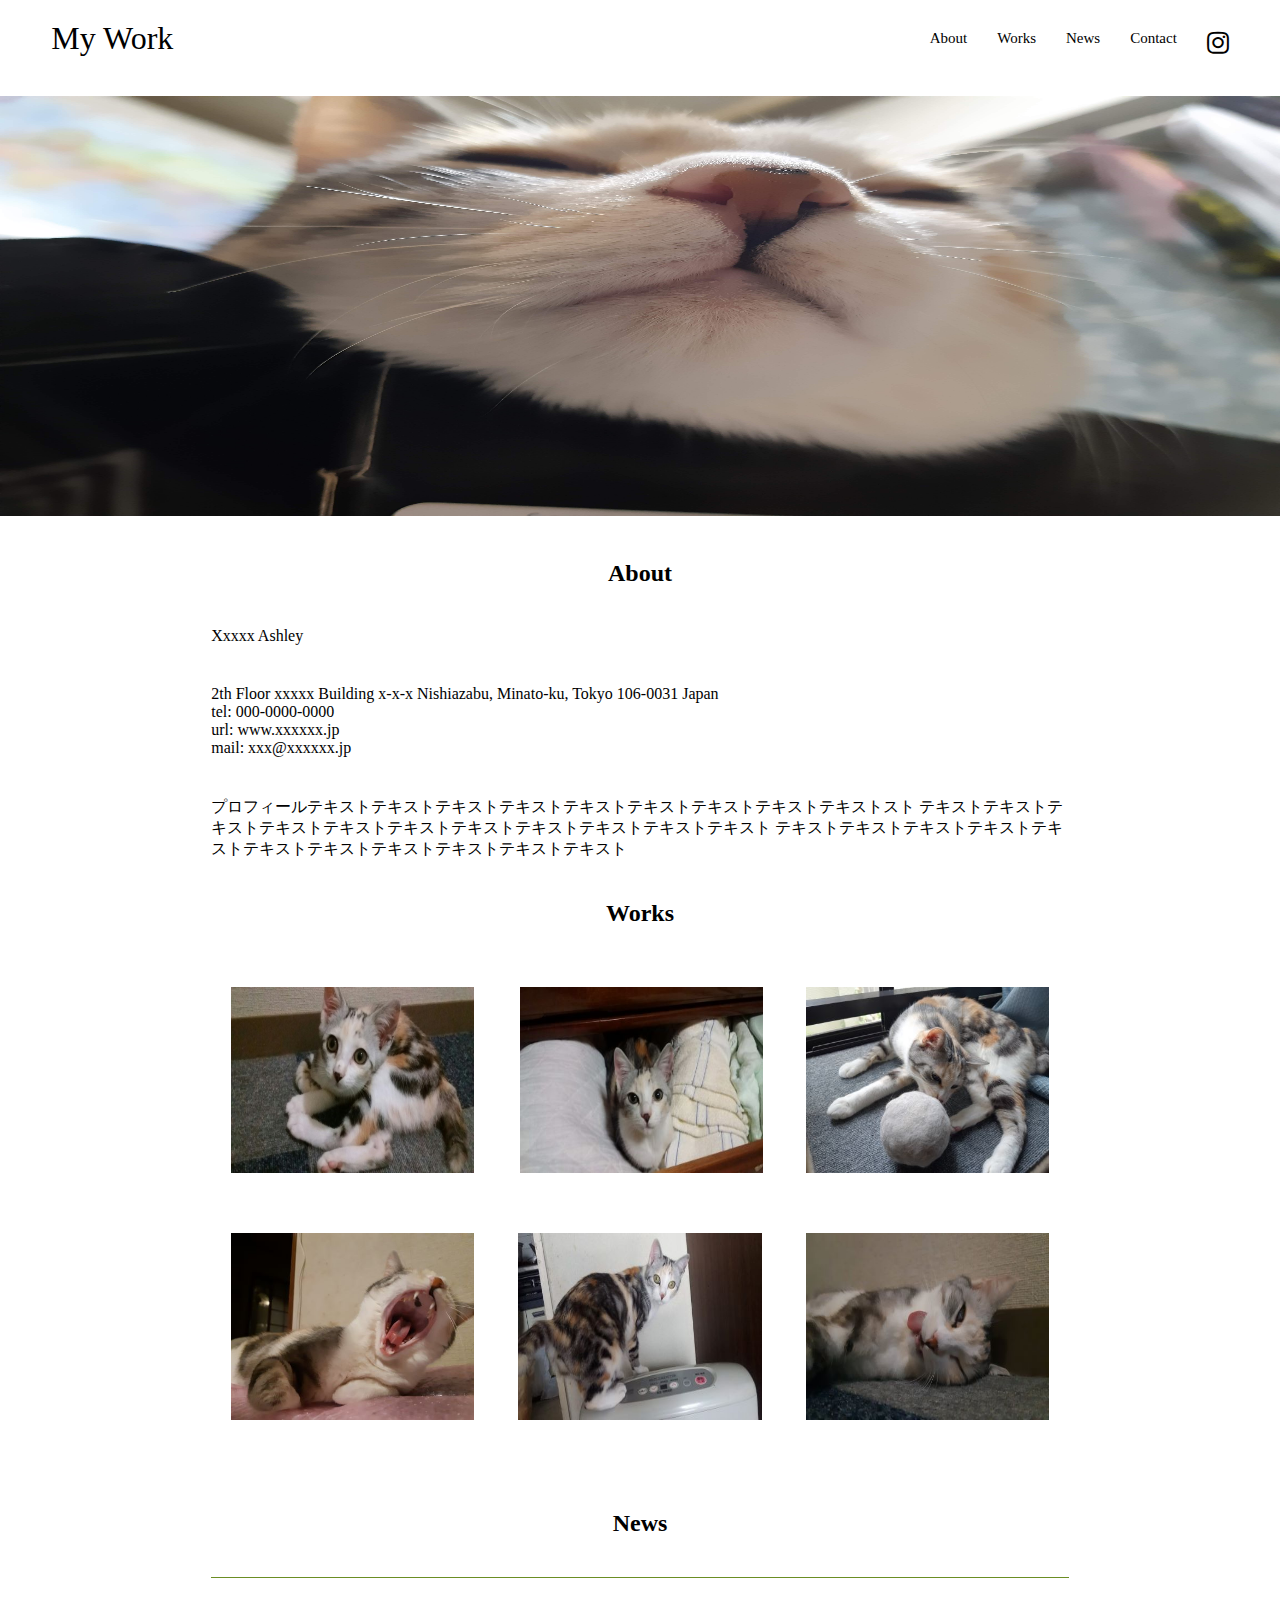
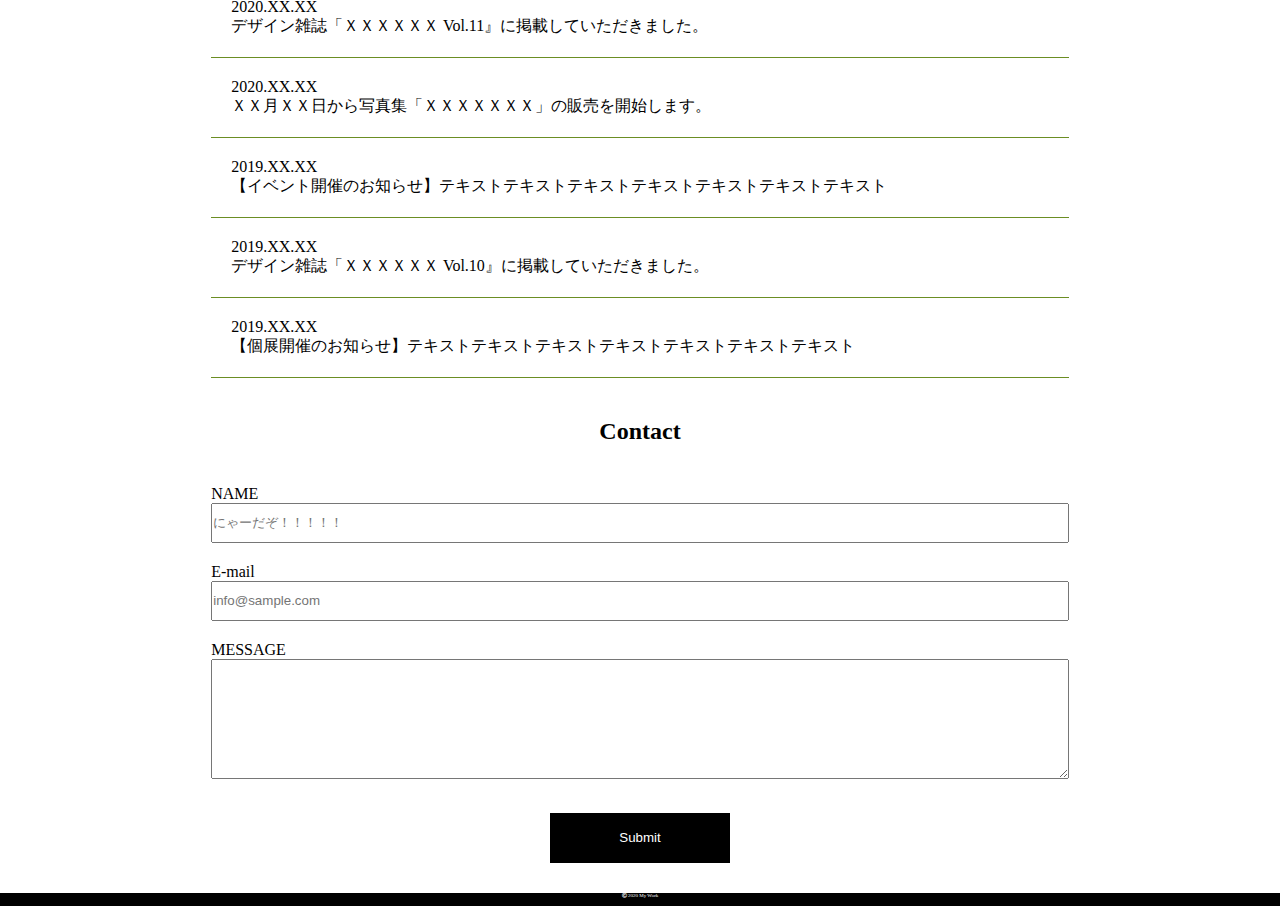
<file: index.html>
<!--練習で使ったサイト　　https://code-step.com/demo/html/portfolio1/ 　-->
<!DOCTYPE html>
<html lang="ja">

<head>
    <meta charset="UTF-8">
    <meta name="viewport" content="width=device-width, initial-scale=1.0">
    <title>LP練習1</title>
    <link href="https://fonts.googleapis.com/css2?family=Source+Code+Pro:ital,wght@1,900&display=swap" rel="stylesheet">
    <link href="https://use.fontawesome.com/releases/v5.6.1/css/all.css" rel="stylesheet">
    <link rel="stylesheet" href="style.css">
</head>

<body>

<header id="header">
   <h1 class="top-title"><a href="https://code-step.com/demo/html/portfolio1/">My Work</a></h1>
   <ul class="menu">
       <li><a href="#about">About</a></li>
       <li><a href="#works">Works</a></li>
       <li><a href="#news">News</a></li>
       <li><a href="#contact">Contact</a></li>
       <li><a href="https://www.instagram.com/"><i class="fab fa-instagram"></i></a></li>
   </ul>
</header>

<img  class="image" src="ma02.jpg">

<div class="container" id="about">
    <h2>About</h2>
    <p>Xxxxx Ashley</p>
    <p>2th Floor xxxxx Building x-x-x Nishiazabu, Minato-ku, Tokyo 106-0031 Japan<br>
        tel: 000-0000-0000<br>
        url: www.xxxxxx.jp<br>
        mail: xxx@xxxxxx.jp</p>

    <p>プロフィールテキストテキストテキストテキストテキストテキストテキストテキストテキストスト テキストテキストテキストテキストテキストテキストテキストテキストテキストテキストテキスト テキストテキストテキストテキストテキストテキストテキストテキストテキストテキストテキスト</p>
</div>

<div class="container" id="works">
    <h2>Works</h2>
    <ul class="flex-img">
        <li class="list-img"><img src="zma03.jpg"><li>
        <li class="list-img"><img src="zzarticle010.jpg"></li>
        <li class="list-img"><img src="zzz.jpg"></li>
        <li class="list-img"><img src="zzz1.jpg"></li>
        <li class="list-img"><img src="zzz11.jpg"></li>
        <li class="list-img"><a href="index7.html"><img src="zzz3.jpg"></a></li>
    </ul>
</div>

<div class="container" id="news">
    <h2>News</h2>
    <ul class="lists">
        <li class="news-list"><a href="index2.html"><p>2020.XX.XX<br></a>デザイン雑誌「ＸＸＸＸＸＸ Vol.11』に掲載していただきました。</p></li>
        <li class="news-list"><a href="index3.html"><p>2020.XX.XX<br></a>ＸＸ月ＸＸ日から写真集「ＸＸＸＸＸＸＸ」の販売を開始します。</p></li>
        <li class="news-list"><a href="index4.html"><p>2019.XX.XX<br></a>【イベント開催のお知らせ】テキストテキストテキストテキストテキストテキストテキスト</p></li>
        <li class="news-list"><a href="index5.html"><p>2019.XX.XX<br></a>デザイン雑誌「ＸＸＸＸＸＸ Vol.10』に掲載していただきました。</p></li>
        <li class="news-list"><a href="index6.html"><p>2019.XX.XX<br></a>【個展開催のお知らせ】テキストテキストテキストテキストテキストテキストテキスト</p></li>
    </ul>
</div>

<!--formタグは中のものをphpを使って送信する。これはpostメソッドを使ってる-->
<form action="/form.php" method="post"> 
<div class="container">
    <div class="contact" id="contact">
        <h2>Contact</h2>
        <div class="form">
            <div class="form-container">
                <label for="name"><p>NAME</p></label>
                <input type="text" id="name" name="name" placeholder="にゃーだぞ！！！！！">
            </div>
            <div class="form-container">
                <label for="mail"><p>E-mail</p></label>
                <input type="email" id="mail" name="mail" placeholder="info@sample.com"><!--placeholderは入力時に消えるやつ-->
            </div>
            <div class="form-container">
                <p>MESSAGE</p>
                <textarea></textarea>
            </div>
        </div>
        <div class="button"><input type="submit" id="submit"> <!--ボタン中央できない--></div>
    </div>
</div>
</form>

<footer>
    <p><i class="far fa-copyright"></i> 2020 My Work</p>
</footer>

</body>
</html>
</file>
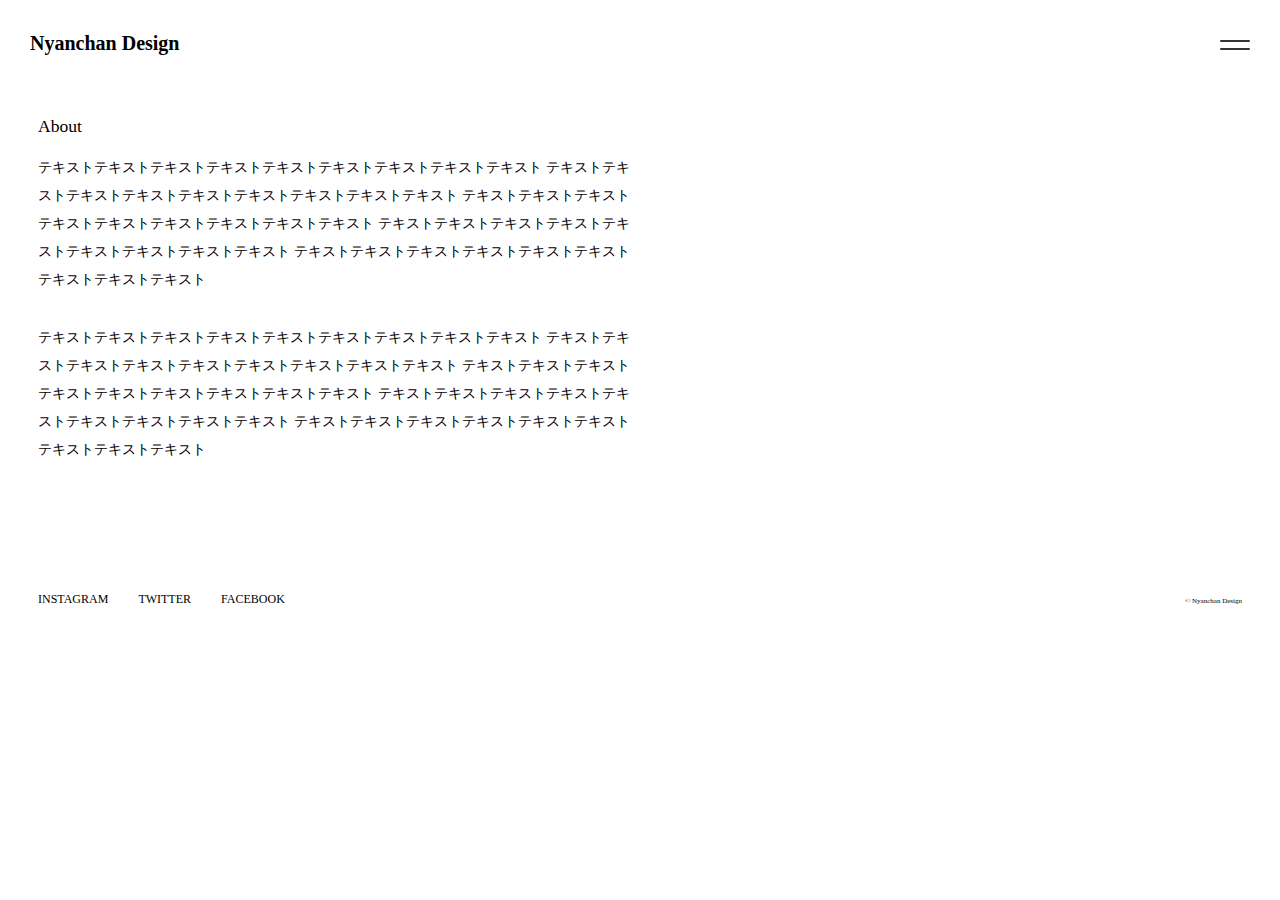
<file: about.html>
<!--練習で使ったサイト　https://code-step.com/demo/html/store2/index.html　 　-->
<!DOCTYPE html>
<html lang="ja">

<head>
    <meta charset="UTF-8">
    <meta name="viewport" content="width=device-width, initial-scale=1.0">
    <title>LP練習</title>
    <link href="https://fonts.googleapis.com/css2?family=Source+Code+Pro:ital,wght@1,900&display=swap" rel="stylesheet">
    <link href="https://use.fontawesome.com/releases/v5.6.1/css/all.css" rel="stylesheet">
    <link rel="stylesheet" href="style6.css">
    <script src="https://ajax.googleapis.com/ajax/libs/jquery/3.5.1/jquery.min.js"></script>
    <script src="main6.js"></script>
</head>

<body>

<!--メニューのボタンjavaScriptで書く-->

<header id="header">
    <div class="head wrapper">
        <div class="header-title">
            <a href="https://code-step.com/demo/html/store2/index.html"><h1>Nyanchan Design</h1></a>
        </div>
        <div class="toggle_btn">
            <span></span>
            <span></span>
        </div>
        <nav id="navi">
            <ul class="nav-menu">
              <li><a href="index6-1.html">PRODUCTS</a></li>
              <li><a href="about.html">ABOUT</a></li>
              <li><a href="company.html">COMPANY</a></li>
              <li><a href="mailto:xxxxx@xxx.xxx.com?subject=お問い合わせ">CONTACT</a></li>
            </ul>
        </nav>
        <div id="mask"></div>
    </div>
</header>

<div class=" sub-title">
    <h3>About</h3>
</div>

<div class="wrapper">
    <div class="about">
        <p>テキストテキストテキストテキストテキストテキストテキストテキストテキスト テキストテキストテキストテキストテキストテキストテキストテキストテキスト テキストテキストテキストテキストテキストテキストテキストテキストテキスト テキストテキストテキストテキストテキストテキストテキストテキストテキスト テキストテキストテキストテキストテキストテキストテキストテキストテキスト</p>
        <p>テキストテキストテキストテキストテキストテキストテキストテキストテキスト テキストテキストテキストテキストテキストテキストテキストテキストテキスト テキストテキストテキストテキストテキストテキストテキストテキストテキスト テキストテキストテキストテキストテキストテキストテキストテキストテキスト テキストテキストテキストテキストテキストテキストテキストテキストテキスト</p>
    </div>
</div>



<footer>
    <div class="wrapper">
        <div class="sns">
            <ul>
                <li><a href="https://www.instagram.com/"><p>INSTAGRAM</p></a></li>
                <li><a href="https://twitter.com/"><p>TWITTER</p></a></li>
                <li><a href="https://www.facebook.com/"><p>FACEBOOK</p></a></li>
            </ul>
            <div class="footer-logo"><p>© Nyanchan Design</p></div>
        </div>
    </div>
</footer>


</body>
</html>
</file>
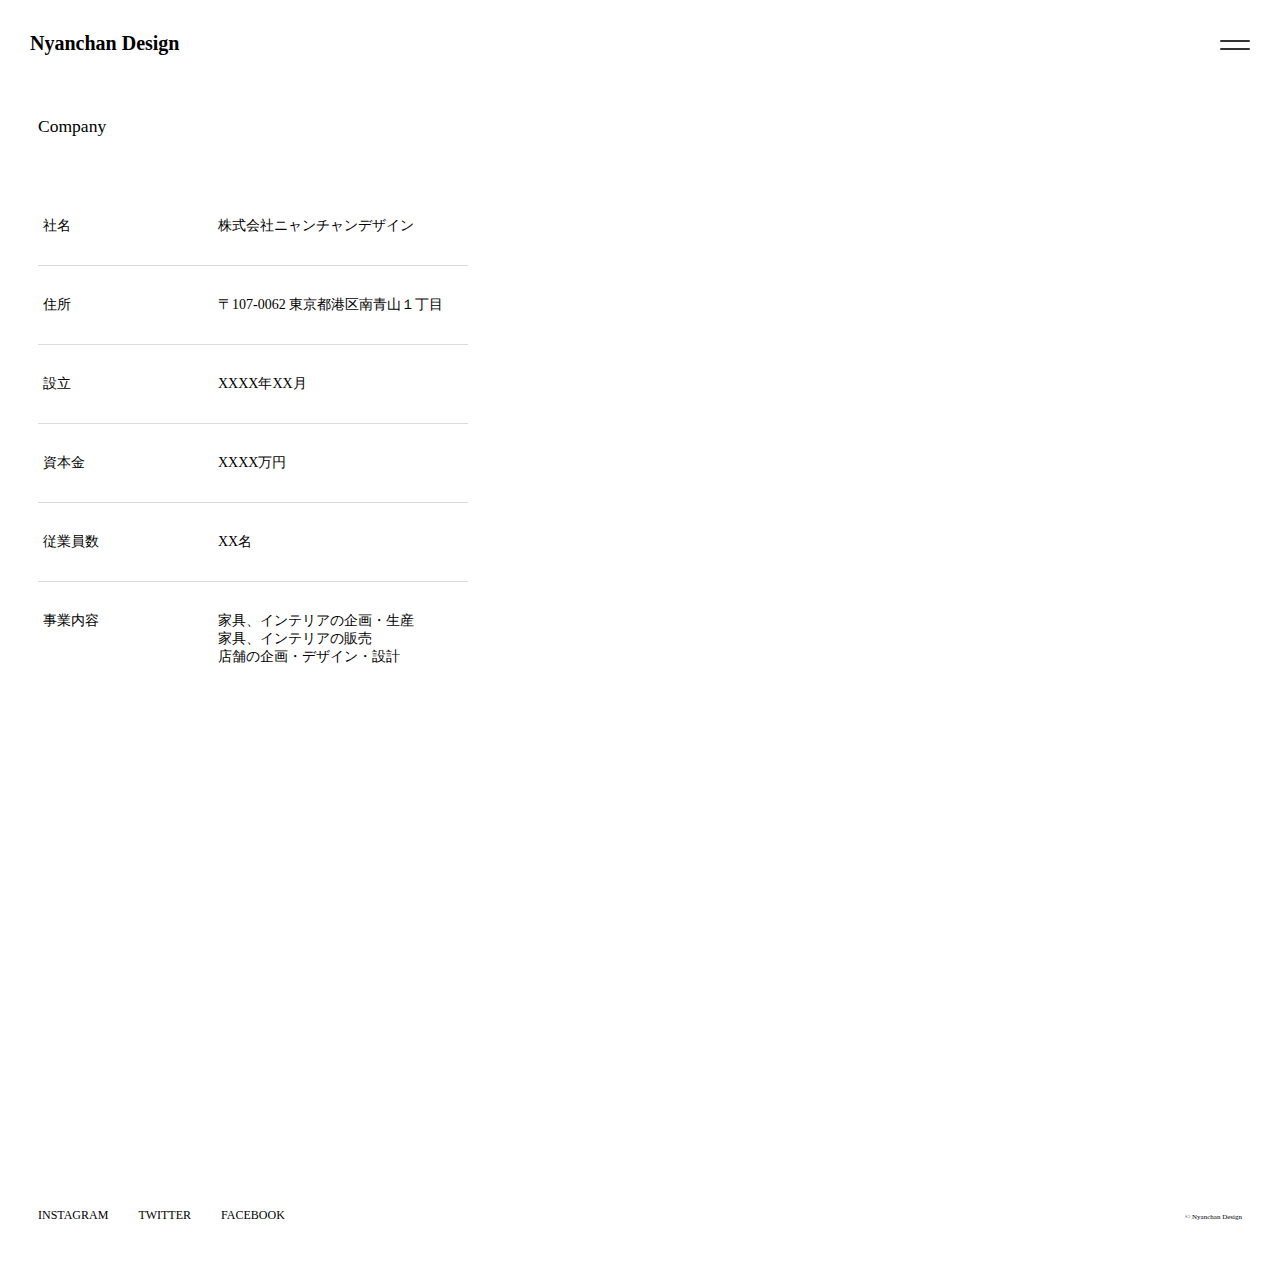
<file: company.html>
<!--練習で使ったサイト　https://code-step.com/demo/html/store2/index.html　 　-->
<!DOCTYPE html>
<html lang="ja">

<head>
    <meta charset="UTF-8">
    <meta name="viewport" content="width=device-width, initial-scale=1.0">
    <title>LP練習</title>
    <link href="https://fonts.googleapis.com/css2?family=Source+Code+Pro:ital,wght@1,900&display=swap" rel="stylesheet">
    <link href="https://use.fontawesome.com/releases/v5.6.1/css/all.css" rel="stylesheet">
    <link rel="stylesheet" href="style6.css">
    <script src="https://ajax.googleapis.com/ajax/libs/jquery/3.5.1/jquery.min.js"></script>
    <script src="main6.js"></script>
</head>

<body>

<!--メニューのボタンjavaScriptで書く-->

<header id="header">
    <div class="head wrapper">
        <div class="header-title">
            <a href="https://code-step.com/demo/html/store2/index.html"><h1>Nyanchan Design</h1></a>
        </div>
        <div class="toggle_btn">
            <span></span>
            <span></span>
        </div>
        <nav id="navi">
            <ul class="nav-menu">
              <li><a href="index6-1.html">PRODUCTS</a></li>
              <li><a href="about.html">ABOUT</a></li>
              <li><a href="company.html">COMPANY</a></li>
              <li><a href="mailto:xxxxx@xxx.xxx.com?subject=お問い合わせ">CONTACT</a></li>
            </ul>
        </nav>
        <div id="mask"></div>
    </div>
</header>

<div class=" sub-title">
    <h3>Company</h3>
</div>

<div class="wrapper">
    <div class="company">
        <dl>
            <dt>社名</dt><dd>株式会社ニャンチャンデザイン</dd>
            <dt>住所</dt><dd>〒107-0062 東京都港区南青山１丁目</dd>
            <dt>設立</dt><dd>XXXX年XX月</dd>
            <dt>資本金</dt><dd>XXXX万円</dd>
            <dt>従業員数</dt><dd>XX名</dd>
            <dt>事業内容</dt>
            <dd>家具、インテリアの企画・生産<br>家具、インテリアの販売<br>店舗の企画・デザイン・設計</dd>
        </dl>
        <div class="map">
        <iframe src="https://www.google.com/maps/embed?pb=!1m18!1m12!1m3!1d3241.74797546837!2d139.74324421455077!3d35.65858048019957!2m3!1f0!2f0!3f0!3m2!1i1024!2i768!4f13.1!3m3!1m2!1s0x60188bbd9009ec09%3A0x481a93f0d2a409dd!2z5p2x5Lqs44K_44Ov44O8!5e0!3m2!1sja!2sjp!4v1616756394617!5m2!1sja!2sjp" width="600" height="350" style="border:0;" allowfullscreen="" loading="lazy"></iframe>
        </div>
    </div>
</div>

<footer>
    <div class="wrapper">
        <div class="sns">
            <ul>
                <li><a href="https://www.instagram.com/"><p>INSTAGRAM</p></a></li>
                <li><a href="https://twitter.com/"><p>TWITTER</p></a></li>
                <li><a href="https://www.facebook.com/"><p>FACEBOOK</p></a></li>
            </ul>
            <div class="footer-logo"><p>© Nyanchan Design</p></div>
        </div>
    </div>
</footer>


</body>
</html>
</file>
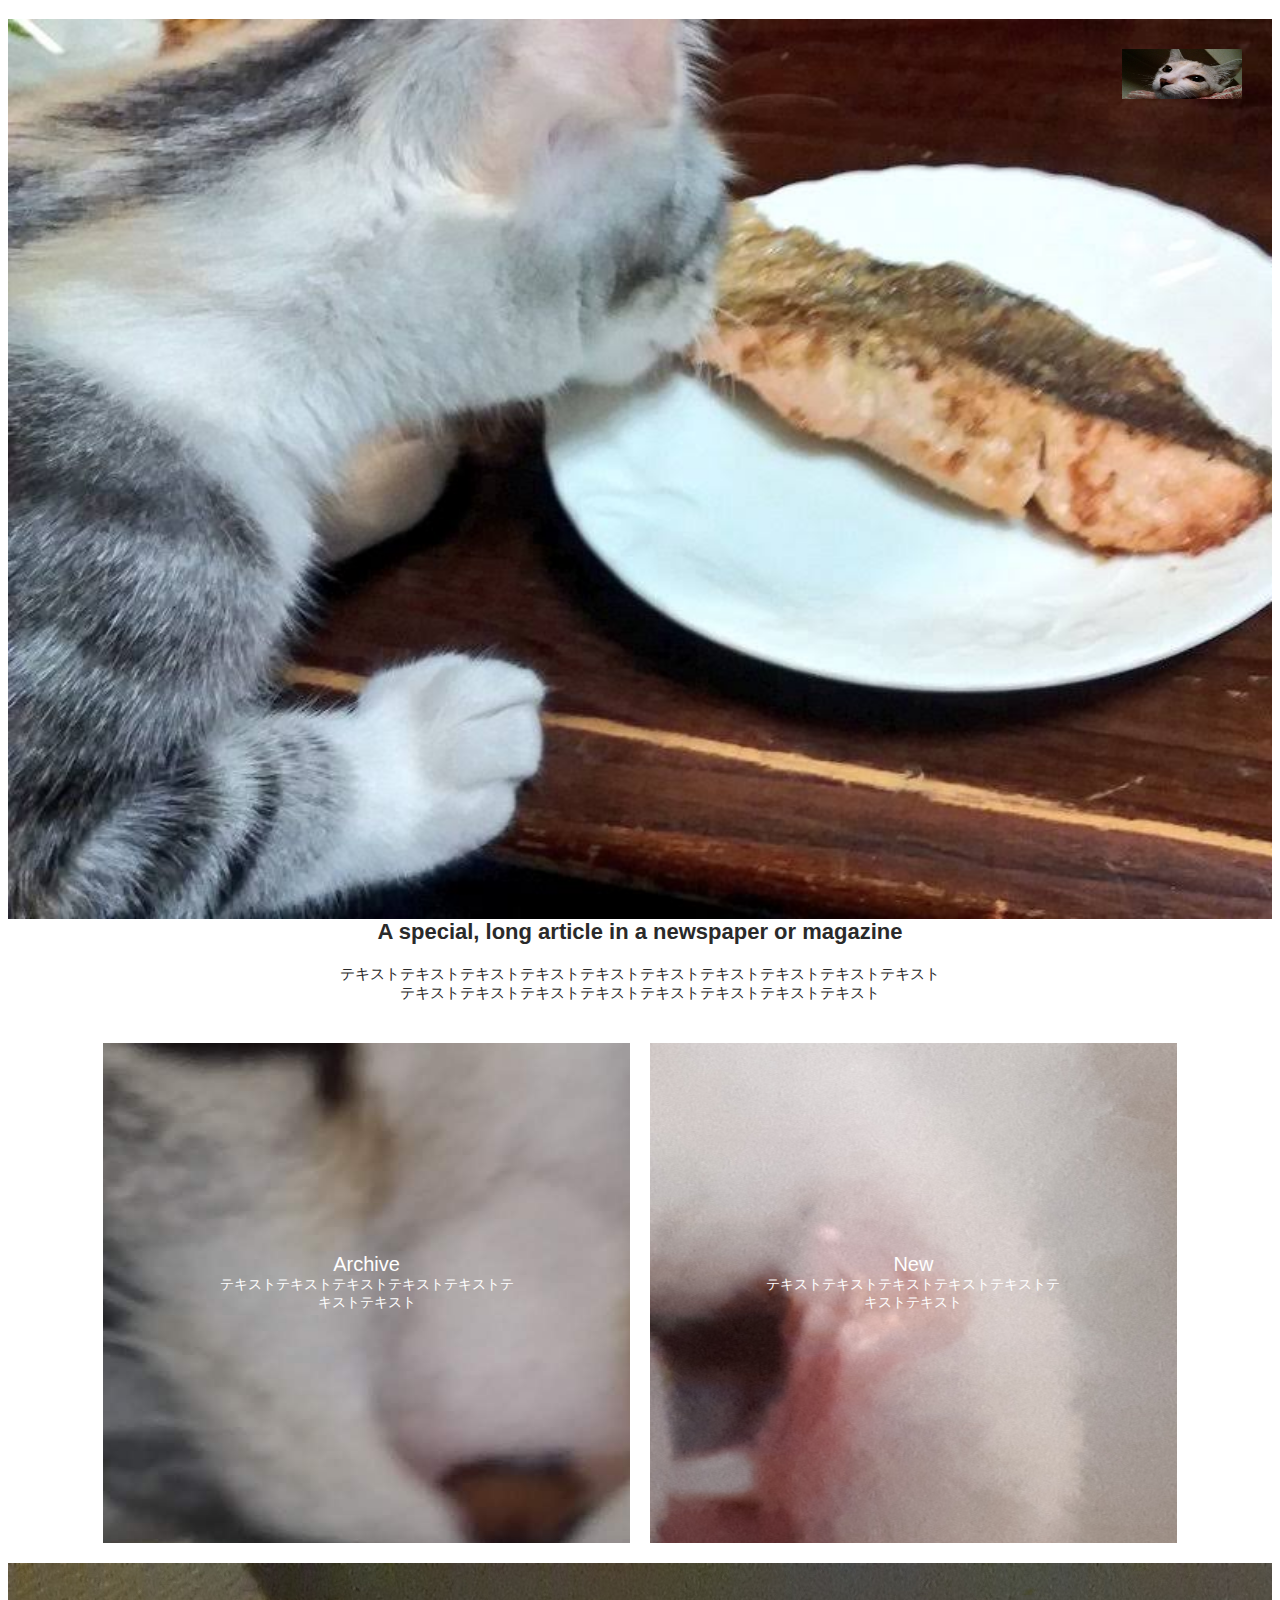
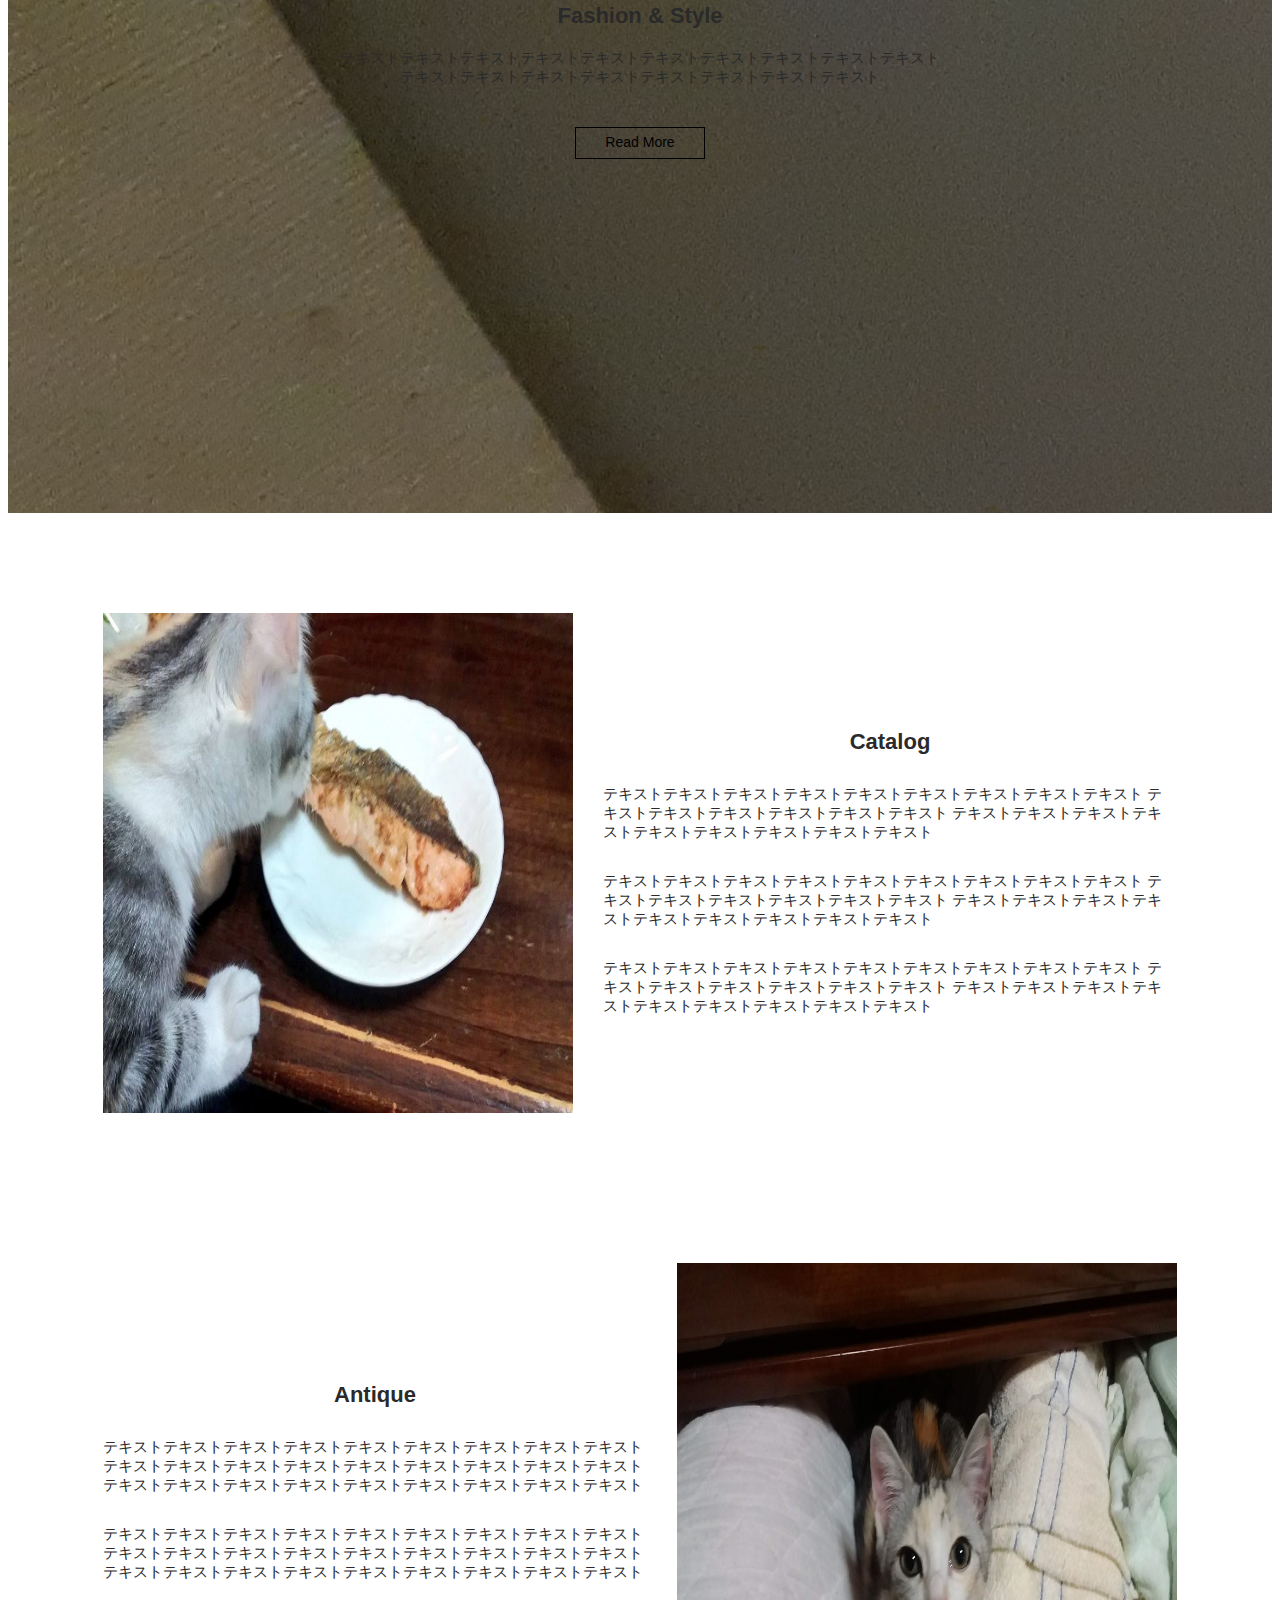
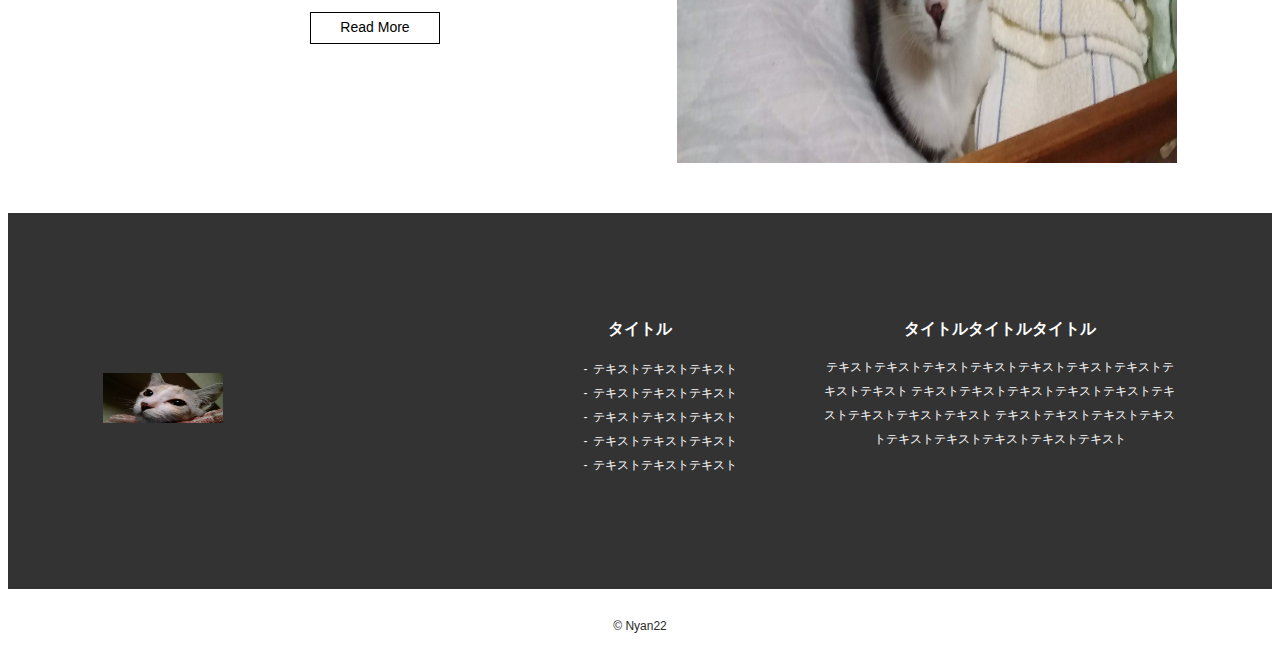
<file: index2.html>
<!--練習で使ったサイト　https://code-step.com/demo/html/store1/　 　-->
<!DOCTYPE html>
<html lang="ja">

<head>
    <meta charset="UTF-8">
    <meta name="viewport" content="width=device-width, initial-scale=1.0">
    <title>LP練習2</title>
    <link href="https://fonts.googleapis.com/css2?family=Source+Code+Pro:ital,wght@1,900&display=swap" rel="stylesheet">
    <link href="https://use.fontawesome.com/releases/v5.6.1/css/all.css" rel="stylesheet">
    <link rel="stylesheet" href="style2.css">
</head>

<body>

<header id="header">
    <h1 class="site-title">
        <img src="20181023_185026.jpg">
    </h1>
    
</header>


<div class="container">
    <div class="titleText">
    <h2 class="special">A special, long article in a newspaper or magazine</h2>
    <p class="special-p">テキストテキストテキストテキストテキストテキストテキストテキストテキストテキスト
        テキストテキストテキストテキストテキストテキストテキストテキスト</p>
    </div>
    <div class="main">

        <a href="#" class="archive">
            <div class="main-text">
                <h2>Archive</h2>
                <p>テキストテキストテキストテキストテキストテキストテキスト</p>
            </div>
        </a>

        <a href="#" class="New">
            <div class="main-text">
                <h2>New</h2>
                <p>テキストテキストテキストテキストテキストテキストテキスト</p>
            </div>
        </a>  
    </div>
</div>


<div class="back-img">
    <div class="container">
        <div class="titleText">
            <h2 class="special">Fashion & Style</h2>
            <p class="special-p">テキストテキストテキストテキストテキストテキストテキストテキストテキストテキスト
                テキストテキストテキストテキストテキストテキストテキストテキスト</p>
            <a href="#" class="read">Read More</a>
        </div>
    </div>
</div>

<div class="container">
    <div class="Catalog">    
    <img  class="c-img" src="article01.jpg">
        <div class="titleText">
            
            <h2 class="special">Catalog</h2>
            <p class="special-p catalog-p">テキストテキストテキストテキストテキストテキストテキストテキストテキスト テキストテキストテキストテキストテキストテキスト テキストテキストテキストテキストテキストテキストテキストテキストテキスト</p>
            <p class="special-p catalog-p">テキストテキストテキストテキストテキストテキストテキストテキストテキスト テキストテキストテキストテキストテキストテキスト テキストテキストテキストテキストテキストテキストテキストテキストテキスト</p>
            <p class="special-p catalog-p">テキストテキストテキストテキストテキストテキストテキストテキストテキスト テキストテキストテキストテキストテキストテキスト テキストテキストテキストテキストテキストテキストテキストテキストテキスト</p>
            
        </div>
    </div>

    <div class="Antique">
        <div class="titleText">
            <h2 class="special">Antique</h2>
            <p class="special-p catalog-p">テキストテキストテキストテキストテキストテキストテキストテキストテキスト テキストテキストテキストテキストテキストテキストテキストテキストテキスト テキストテキストテキストテキストテキストテキストテキストテキストテキスト</p>
            <p class="special-p catalog-p">テキストテキストテキストテキストテキストテキストテキストテキストテキスト テキストテキストテキストテキストテキストテキストテキストテキストテキスト テキストテキストテキストテキストテキストテキストテキストテキストテキスト</p>
            <a href="#" class="read">Read More</a>
        </div>
        <img  class="a-img" src="article010.jpg">
    </div>

    </div>
</div>



<!----ギブアップ-->
<footer id="footer">
    <div class="flex-item container">
      <div class="item">
        <a href="https://code-step.com/demo/html/store1/"><img src="20181023_185026.jpg"></a>
      </div>
      <div class="item">
        <p class="title">タイトル</p>
        <ul>
          <li>テキストテキストテキスト</li>
          <li>テキストテキストテキスト</li>
          <li>テキストテキストテキスト</li>
          <li>テキストテキストテキスト</li>
          <li>テキストテキストテキスト</li>
        </ul>
      </div>
      <div class="item">
        <p class="title">タイトルタイトルタイトル</p>
        <p>
          テキストテキストテキストテキストテキストテキストテキストテキストテキスト
          テキストテキストテキストテキストテキストテキストテキストテキストテキスト
          テキストテキストテキストテキストテキストテキストテキストテキストテキスト
        </p>
      </div>
    </div>
    <p class="copyright">&copy; Nyan22</p>
  </footer>

</body>
</html>
</file>
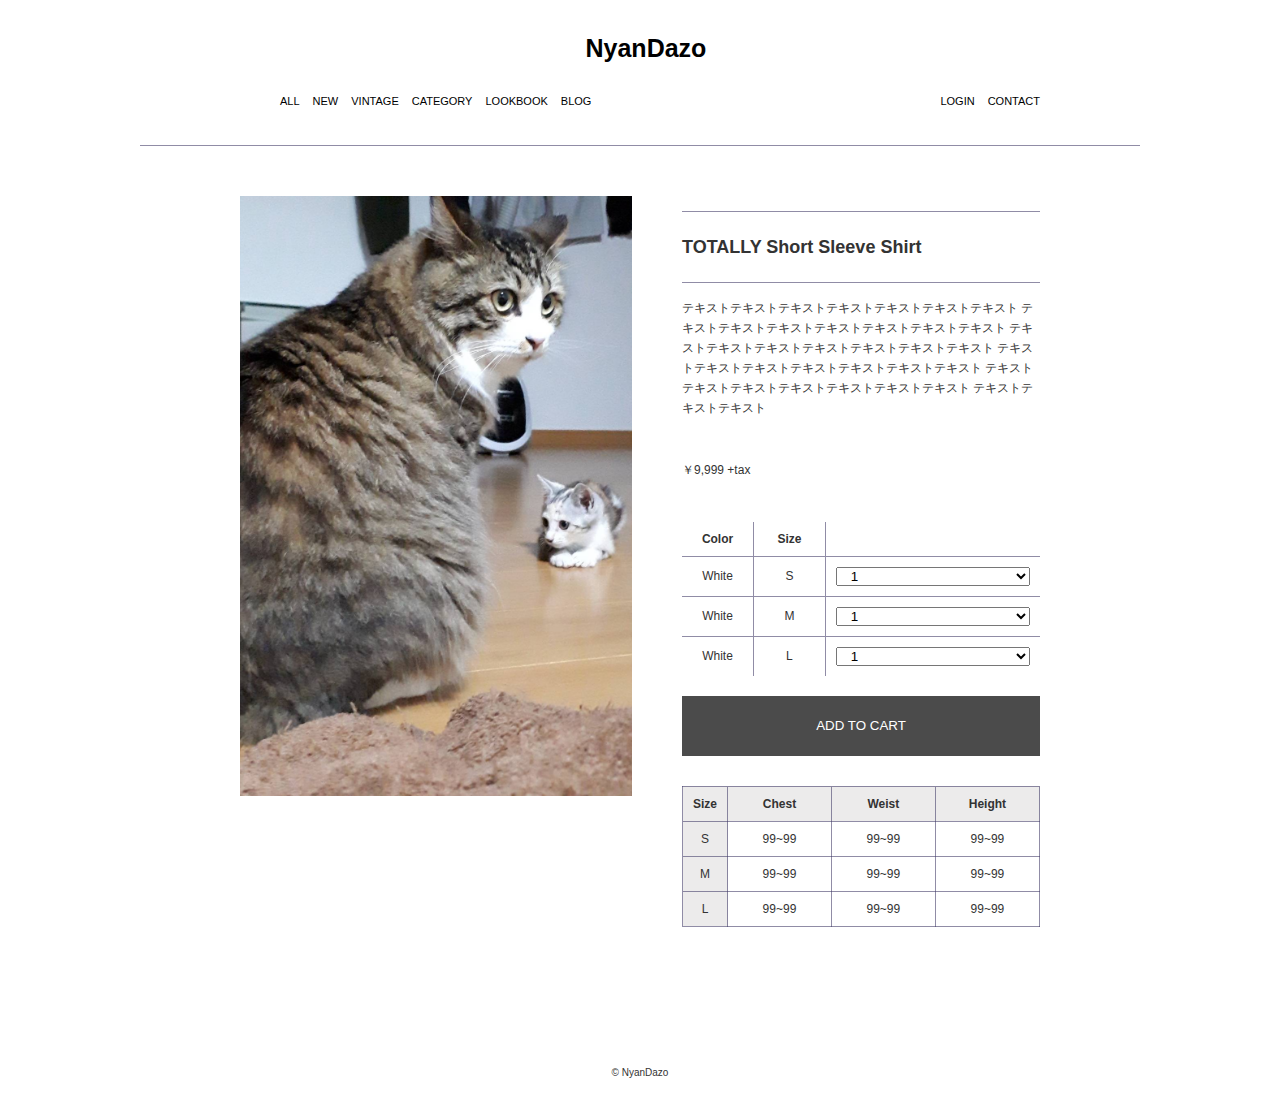
<file: index3.html>
<!--練習で使ったサイト　https://code-step.com/demo/html/ec/　 　-->
<!DOCTYPE html>
<html lang="ja">

<head>
    <meta charset="UTF-8">
    <meta name="viewport" content="width=device-width, initial-scale=1.0">
    <title>LP練習3</title>
    <link href="https://fonts.googleapis.com/css2?family=Source+Code+Pro:ital,wght@1,900&display=swap" rel="stylesheet">
    <link href="https://use.fontawesome.com/releases/v5.6.1/css/all.css" rel="stylesheet">
    <link rel="stylesheet" href="style3.css">
</head>

<body>

<header>
    <nav class="wrapper">
    <a href="https://code-step.com/demo/html/ec/" class="site-title"><h1>NyanDazo</h1></a>
    <div class="flex-item">
        <div class="item menu">
            <ul>
                <a href="#"><li>ALL</li></a>
                <a href="#"><li>NEW</li></a>
                <a href="#"><li>VINTAGE</li></a>
                <a href="#"><li>CATEGORY</li></a>
                <a href="#"><li>LOOKBOOK</li></a>
                <a href="#"><li>BLOG</li></a>
            </ul>
        </div>

        <div class="item login">
            <ul>
                <a href="#"><li>LOGIN</li></a>
                <a href="#"><li>CONTACT</li></a>
            </ul>
        </div>
    </div>
    </nav>
</header>

<div class="main">
    <div class="flex-item wrapper">
        <img  class="item" src="article00.jpg">
        <div class="item">
            <h2>TOTALLY Short Sleeve Shirt</h2>
            <p>テキストテキストテキストテキストテキストテキストテキスト テキストテキストテキストテキストテキストテキストテキスト テキストテキストテキストテキストテキストテキストテキスト テキストテキストテキストテキストテキストテキストテキスト テキストテキストテキストテキストテキストテキストテキスト テキストテキストテキスト</p>
            <p>￥9,999 +tax</p>

            <table class="order-table">
                <thead>
                    <tr>
                        <th class="color">Color</th>
                        <th class="size">Size</th>
                        <th class="quantity"></th>
                    </tr>
                </thead>
                <tbody>
                    <tr>
                        <td>White</td>
                        <td>S</td>
                        <td>
                            <select>
                                <option value="1">1</option>
                                <option value="2">2</option>
                                <option value="3">3</option>
                            </select>
                        </td>
                    </tr>
                    <tr>
                        <td>White</td>
                        <td>M</td>
                        <td>
                            <select>
                                <option value="1">1</option>
                                <option value="2">2</option>
                                <option value="3">3</option>
                            </select>
                        </td>
                    </tr>
                    <tr>
                        <td>White</td>
                        <td>L</td>
                        <td>
                            <select>
                                <option value="1">1</option>
                                <option value="2">2</option>
                                <option value="3">3</option>
                            </select>
                        </td>
                    </tr>
                </tbody>
            </table>
            <input type="submit" value="ADD TO CART" id="add">

            <table class="size-table">
                <thead>
                    <tr class="size-menu">
                        <th class="size">Size</th>
                        <th class="chest">Chest</th>
                        <th class="weist">Weist</th>
                        <th class="height">Height</th>
                    </tr>
                </thead>
                <tbody>
                    <tr>
                        <td class="size-back">S</td>
                        <td>99~99</td>
                        <td>99~99</td>
                        <td>99~99</td>   
                    </tr>
                    <tr>
                        <td class="size-back">M</td>
                        <td>99~99</td>
                        <td>99~99</td>
                        <td>99~99</td> 
                    </tr>
                    <tr>
                        <td class="size-back">L</td>
                        <td>99~99</td>
                        <td>99~99</td>
                        <td>99~99</td> 
                    </tr>
                </tbody>
            </table>
        </div>
    </div>
</div>



<footer id="footer" class="wrapper">
    <p class="copyright">&copy; NyanDazo</p> 
</footer>


</body>
</html>
</file>
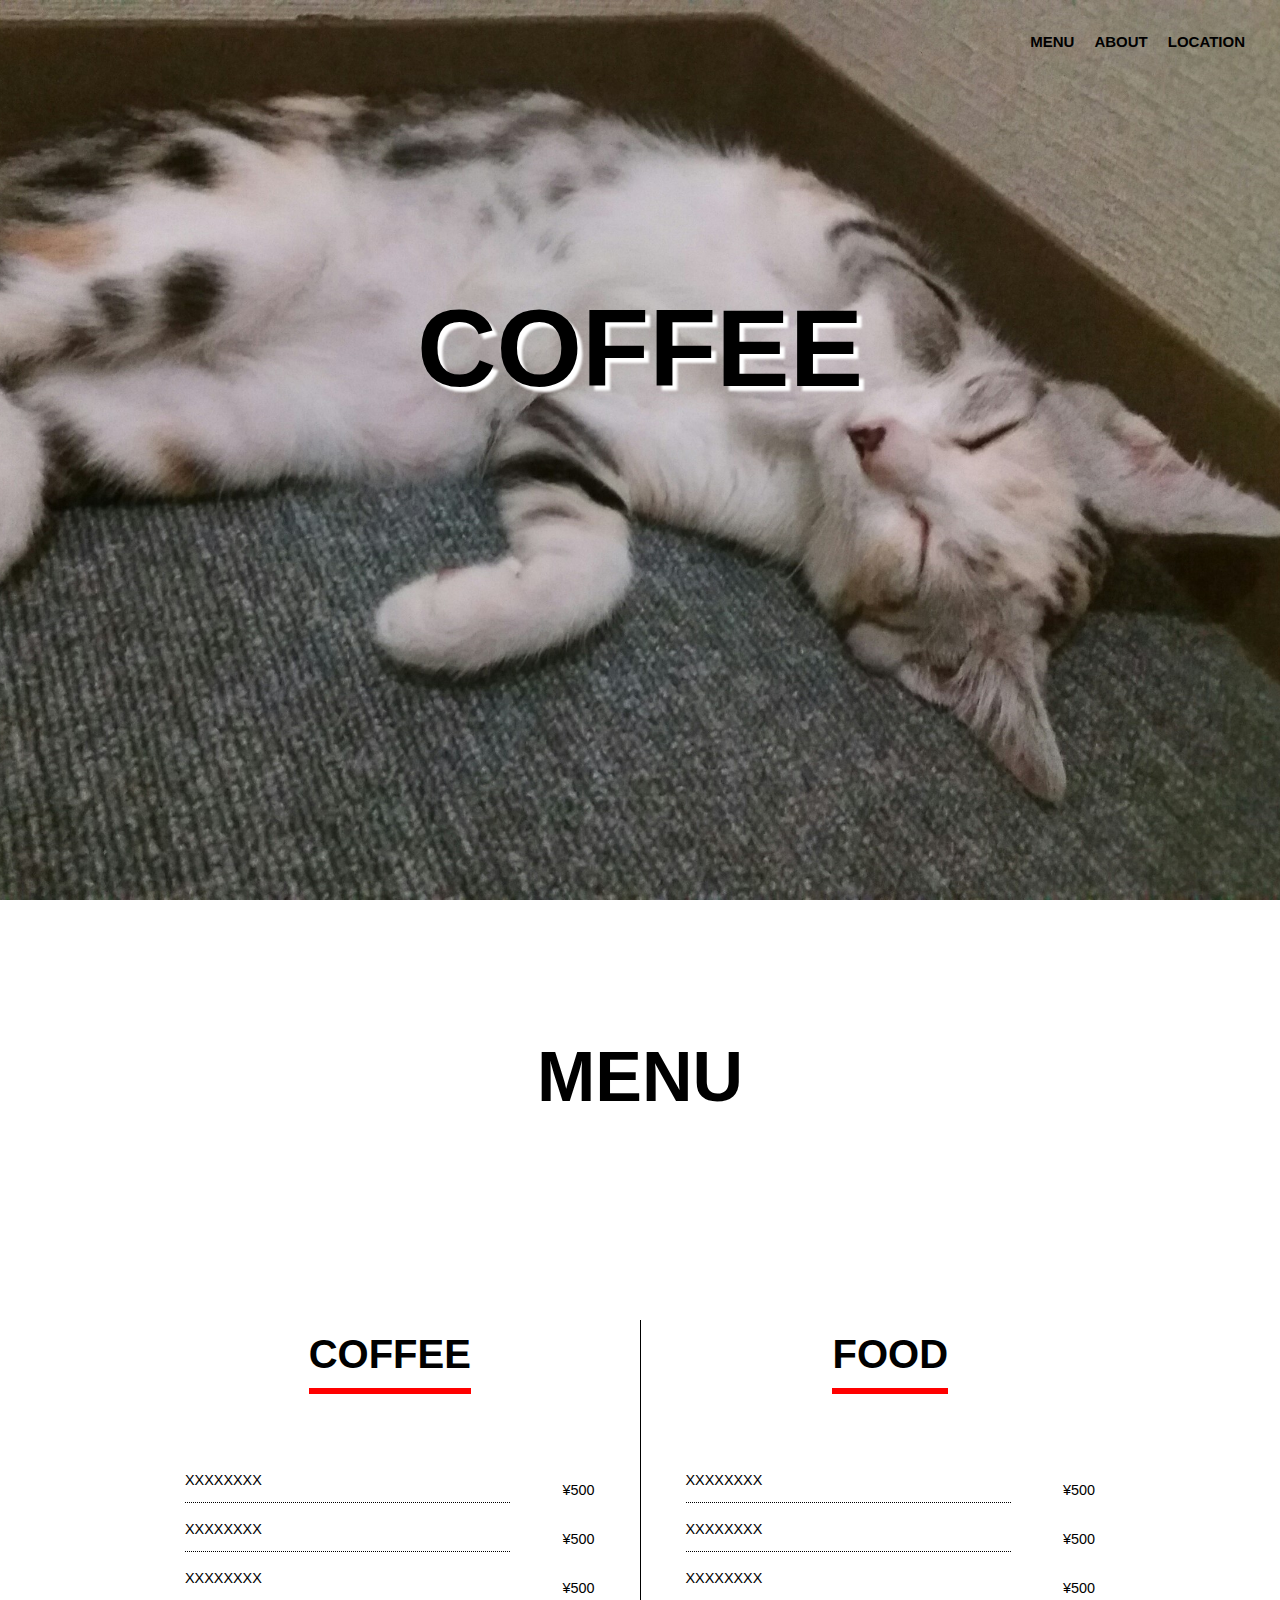
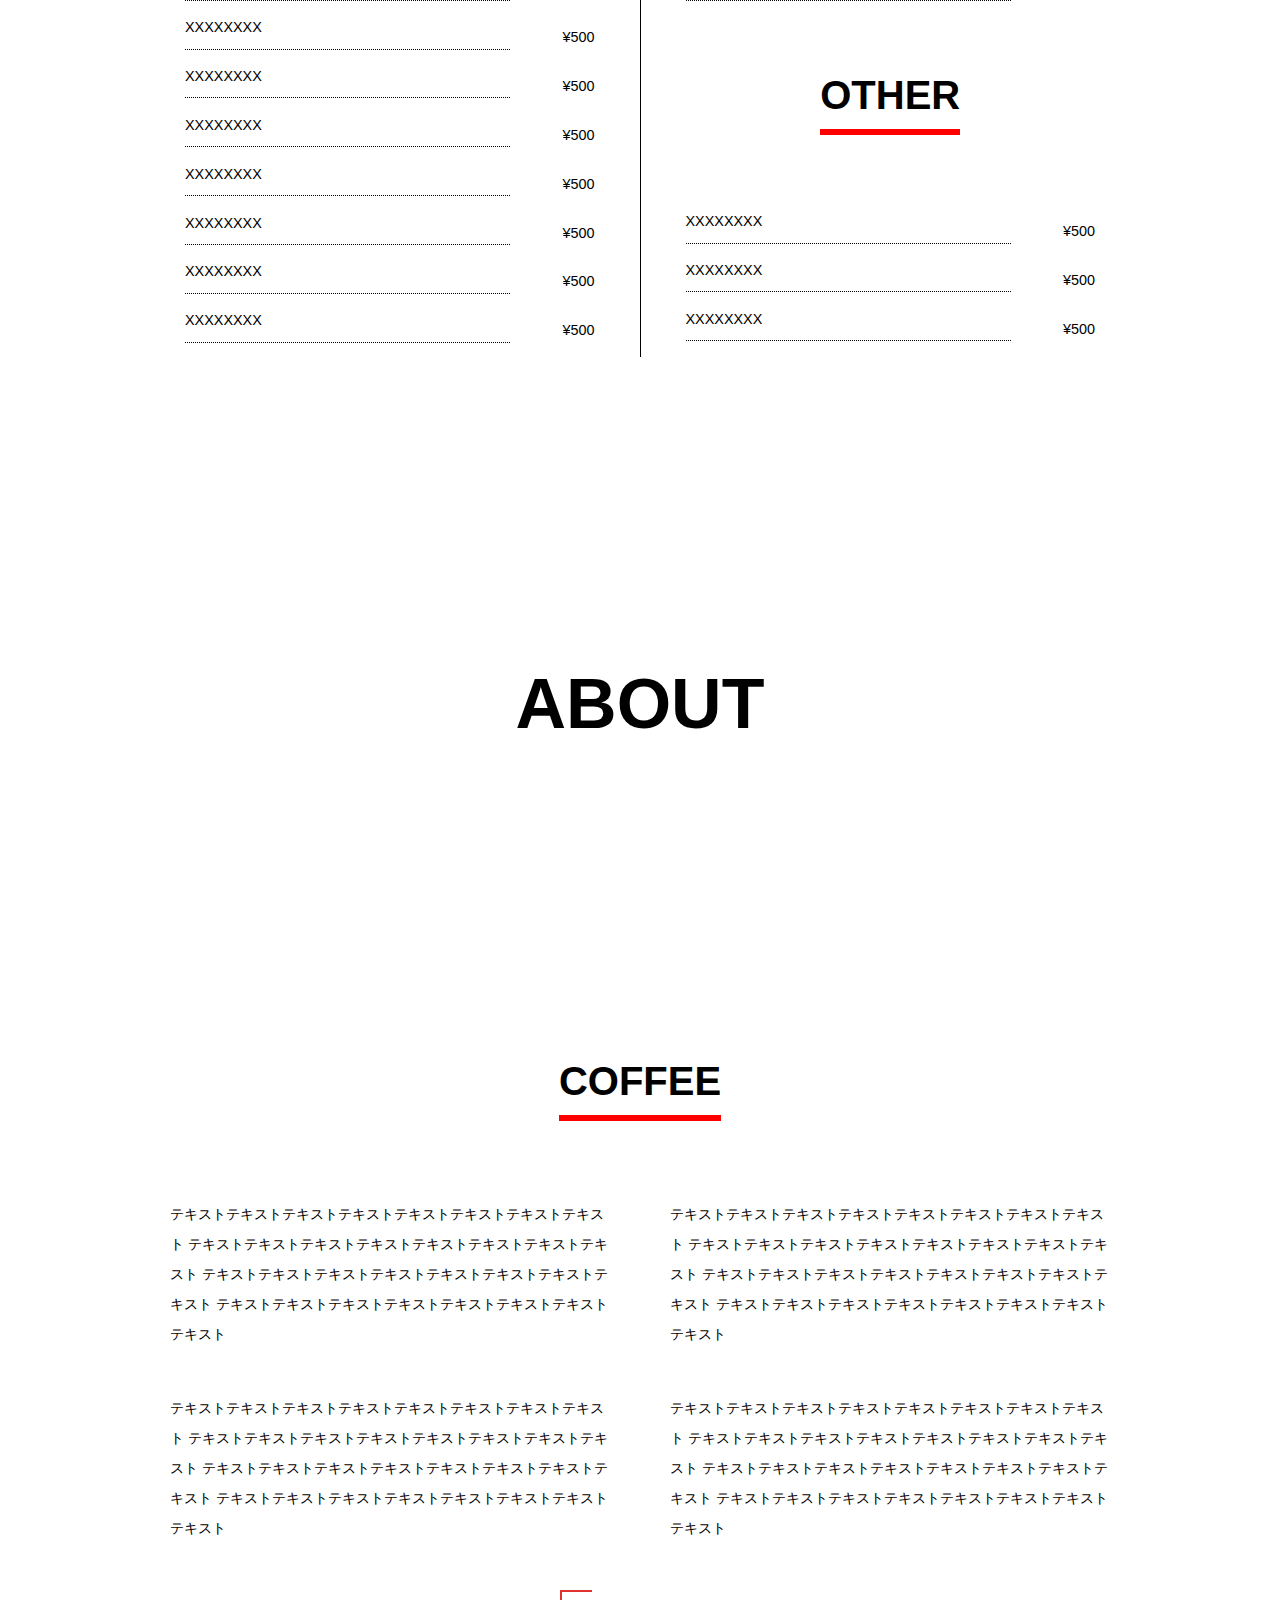
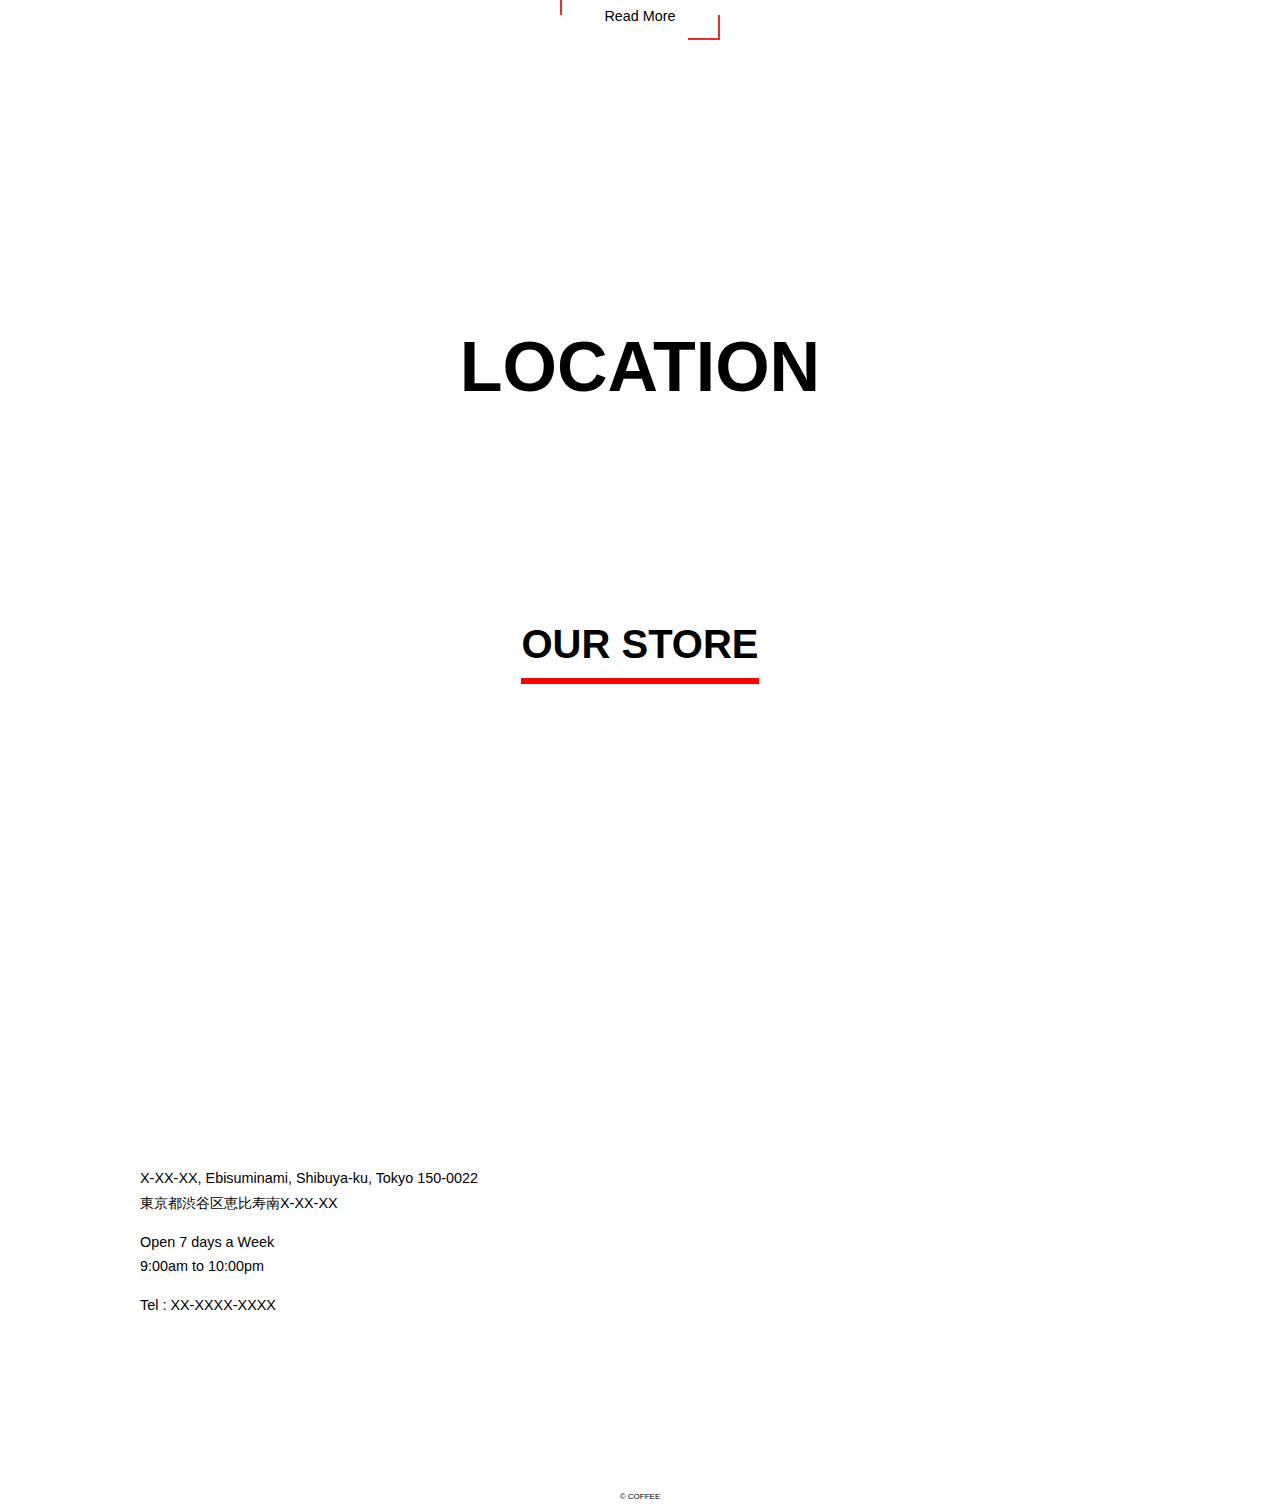
<file: index5.html>
<!--練習で使ったサイト　　https://code-step.com/demo/html/store/ 　-->
<!DOCTYPE html>
<html lang="ja">

<head>
    <meta charset="UTF-8">
    <meta name="viewport" content="width=device-width, initial-scale=1.0">
    <title>LP練習5</title>
    <link href="https://fonts.googleapis.com/css2?family=Source+Code+Pro:ital,wght@1,900&display=swap" rel="stylesheet">
    <link href="https://use.fontawesome.com/releases/v5.6.1/css/all.css" rel="stylesheet">
    <link rel="stylesheet" href="style5.css">
    <script src="https://ajax.googleapis.com/ajax/libs/jquery/3.5.1/jquery.min.js"></script>
    <script src="main5.js"></script>
</head>

<body>
    

<header>
    <div class="main-title">
        <a href="https://code-step.com/demo/html/store/"><h1>COFFEE</h1></a>
    </div>
    <div class="menu-list">
        <ul>
            <li><a href="#menu">MENU</a></li>
            <li><a href="#about">ABOUT</a></li>
            <li><a href="#location">LOCATION</a></li>        
        </ul>
    </div>
</header>

<div class="menu" id="menu">
    <div class="menu-title">
        <h2>MENU</h2>
    </div>
    <div class="wrapper">
        <div class="menu-flex">
            <div class="coffee flex-item">
                <h3>COFFEE</h3>
                <dl>
                    <dt>XXXXXXXX</dt>
                    <dd>¥500</dd>
                </dl>
                <dl>
                    <dt>XXXXXXXX</dt>
                    <dd>¥500</dd>
                </dl>
                <dl>
                    <dt>XXXXXXXX</dt>
                    <dd>¥500</dd>
                </dl>
                <dl>
                    <dt>XXXXXXXX</dt>
                    <dd>¥500</dd>
                </dl>
                <dl>
                    <dt>XXXXXXXX</dt>
                    <dd>¥500</dd>
                </dl>
                <dl>
                    <dt>XXXXXXXX</dt>
                    <dd>¥500</dd>
                </dl>
                <dl>
                    <dt>XXXXXXXX</dt>
                    <dd>¥500</dd>
                </dl>
                <dl>
                    <dt>XXXXXXXX</dt>
                    <dd>¥500</dd>
                </dl>
                <dl>
                    <dt>XXXXXXXX</dt>
                    <dd>¥500</dd>
                </dl>
                <dl>
                    <dt>XXXXXXXX</dt>
                    <dd>¥500</dd>
                </dl>
            </div>
            <div class="food-other flex-item">
                <div class="food" id="food">
                    <h3>FOOD</h3>
                    <dl>
                        <dt>XXXXXXXX</dt>
                        <dd>¥500</dd>
                    </dl>
                    <dl>
                        <dt>XXXXXXXX</dt>
                        <dd>¥500</dd>
                    </dl>
                    <dl>
                        <dt>XXXXXXXX</dt>
                        <dd>¥500</dd>
                    </dl>
                </div>
                <div class="other">
                    <h3>OTHER</h3>
                    <dl>
                        <dt>XXXXXXXX</dt>
                        <dd>¥500</dd>
                    </dl>
                    <dl>
                        <dt>XXXXXXXX</dt>
                        <dd>¥500</dd>
                    </dl>
                    <dl>
                        <dt>XXXXXXXX</dt>
                        <dd>¥500</dd>
                    </dl>
                </div>
            </div>
        </div>
    </div>
</div>

<div class="about" id="about">
    <div class="about-title">
        <h2>ABOUT</h2>
    </div>
    <div class="wrapper">
        <h3>COFFEE</h3>
        <div class="about-flex">
            <div class="about-item">
                <p>テキストテキストテキストテキストテキストテキストテキストテキスト テキストテキストテキストテキストテキストテキストテキストテキスト テキストテキストテキストテキストテキストテキストテキストテキスト テキストテキストテキストテキストテキストテキストテキストテキスト</p>
                <p>テキストテキストテキストテキストテキストテキストテキストテキスト テキストテキストテキストテキストテキストテキストテキストテキスト テキストテキストテキストテキストテキストテキストテキストテキスト テキストテキストテキストテキストテキストテキストテキストテキスト</p>
            </div>
            <div class="about-item">
                <p>テキストテキストテキストテキストテキストテキストテキストテキスト テキストテキストテキストテキストテキストテキストテキストテキスト テキストテキストテキストテキストテキストテキストテキストテキスト テキストテキストテキストテキストテキストテキストテキストテキスト</p>
                <p>テキストテキストテキストテキストテキストテキストテキストテキスト テキストテキストテキストテキストテキストテキストテキストテキスト テキストテキストテキストテキストテキストテキストテキストテキスト テキストテキストテキストテキストテキストテキストテキストテキスト</p>
            </div>
        </div>
        <a class="btn" href="#"><span>Read More</span></a>
    </div>
</div>

<div class="location" id="location">
    <div class="location-title">
        <h2>LOCATION</h2>
    </div>
    <div class="wrapper">
        <h3>OUR STORE</h3>
        <div class="map">
            <iframe src="https://www.google.com/maps/embed?pb=!1m18!1m12!1m3!1d103777.31841369455!2d139.81504005820312!3d35.6267108!2m3!1f0!2f0!3f0!3m2!1i1024!2i768!4f13.1!3m3!1m2!1s0x60187d03114737b3%3A0x41471d704ab72d25!2z5p2x5Lqs44OH44Kj44K644OL44O844K344O8!5e0!3m2!1sja!2sjp!4v1616653879177!5m2!1sja!2sjp" width="1000" height="400" style="border:0;" allowfullscreen="" loading="lazy"></iframe>
        </div>
        <p>X-XX-XX, Ebisuminami, Shibuya-ku, Tokyo 150-0022<br>
            東京都渋谷区恵比寿南X-XX-XX</p>
        <p>Open 7 days a Week<br>
            9:00am to 10:00pm</p>
        <p>Tel : XX-XXXX-XXXX</p>
    </div>
</div>


<footer>
    <p>© COFFEE</p>
</footer>


</body>
</html>
</file>
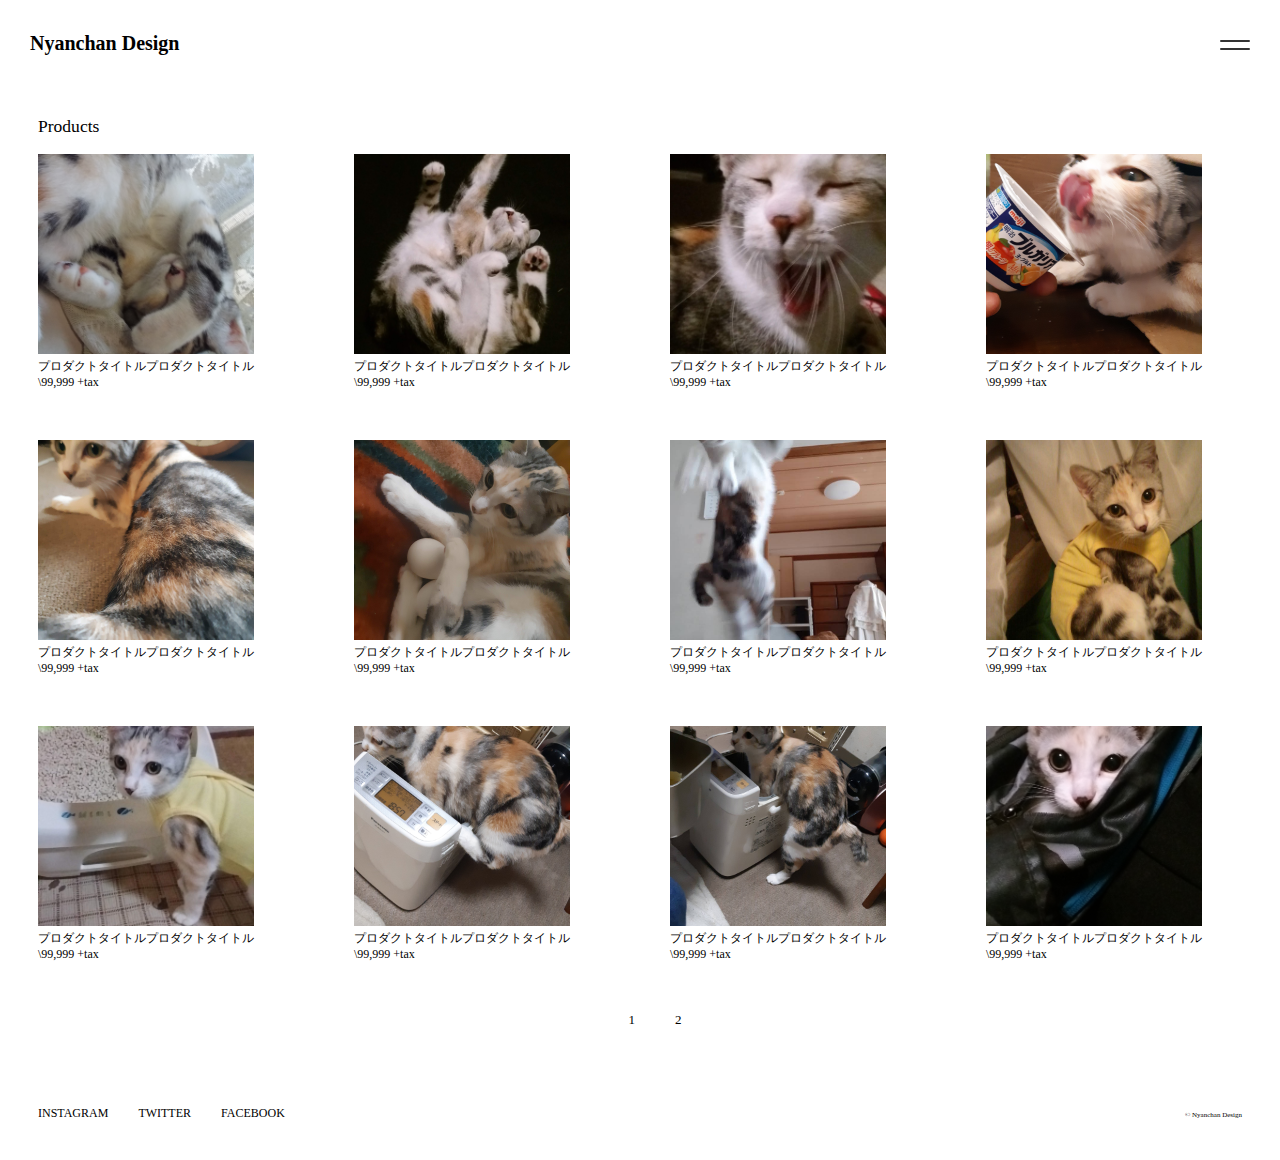
<file: index6-1.html>
<!--練習で使ったサイト　https://code-step.com/demo/html/store2/index.html　 　-->
<!DOCTYPE html>
<html lang="ja">


<head>
    <meta charset="UTF-8">
    <meta name="viewport" content="width=device-width, initial-scale=1.0">
    <title>LP練習</title>
    <link href="https://fonts.googleapis.com/css2?family=Source+Code+Pro:ital,wght@1,900&display=swap" rel="stylesheet">
    <link href="https://use.fontawesome.com/releases/v5.6.1/css/all.css" rel="stylesheet">
    <link rel="stylesheet" href="style6.css">
    <script src="https://ajax.googleapis.com/ajax/libs/jquery/3.5.1/jquery.min.js"></script>
    <script src="main6.js"></script>
</head>

<body>

<!--メニューのボタンjavaScriptで書く-->

<header id="header">
    <div class="head wrapper">
        <div class="header-title">
            <a href="https://code-step.com/demo/html/store2/index.html"><h1>Nyanchan Design</h1></a>
        </div>
        <div class="toggle_btn">
            <span></span>
            <span></span>
        </div>
        <nav id="navi">
            <ul class="nav-menu">
              <li><a href="index6-1.html">PRODUCTS</a></li>
              <li><a href="about.html">ABOUT</a></li>
              <li><a href="company.html">COMPANY</a></li>
              <li><a href="mailto:xxxxx@xxx.xxx.com?subject=お問い合わせ">CONTACT</a></li>
            </ul>
        </nav>
        <div id="mask"></div>
    </div>
</header>

<div class=" sub-title">
    <h3>Products</h3>
</div>

<div class="main-flex1">
    <div class="product">
        <a href="product0.html">
            <img src="20180903_171620.jpg">
            <p>プロダクトタイトルプロダクトタイトル</p>
            <p>\99,999 +tax</p>
        </a>
    </div>
    <div class="product">
        <a href="#">
            <img src="20181009_192948.jpg">
            <p>プロダクトタイトルプロダクトタイトル</p>
            <p>\99,999 +tax</p>
        </a>
    </div>
    <div class="product">
        <a href="#">
            <img src="20181116_185734.jpg">
            <p>プロダクトタイトルプロダクトタイトル</p>
            <p>\99,999 +tax</p>
        </a>
    </div>
    <div class="product" id="right-product">
        <a href="#">
            <img src="20190220_123639.jpg">
            <p>プロダクトタイトルプロダクトタイトル</p>
            <p>\99,999 +tax</p>
        </a>
    </div>
    <div class="product">
        <a href="#">
            <img src="20190703_155027.jpg">
            <p>プロダクトタイトルプロダクトタイトル</p>
            <p>\99,999 +tax</p>
        </a>
    </div>
    <div class="product">
        <a href="#">
            <img src="20200430_020824.jpg">
            <p>プロダクトタイトルプロダクトタイトル</p>
            <p>\99,999 +tax</p>
        </a>
    </div>
    <div class="product">
        <a href="#">
            <img src="article000.jpg">
            <p>プロダクトタイトルプロダクトタイトル</p>
            <p>\99,999 +tax</p>
        </a>
    </div>
    <div class="product" id="right-product">
        <a href="#">
            <img src="article02.jpg">
            <p>プロダクトタイトルプロダクトタイトル</p>
            <p>\99,999 +tax</p>
        </a>
    </div>
    <div class="product">
        <a href="#">
            <img src="article021.jpg">
            <p>プロダクトタイトルプロダクトタイトル</p>
            <p>\99,999 +tax</p>
        </a>
    </div>
    <div class="product">
        <a href="#">
            <img src="article04.jpg">
            <p>プロダクトタイトルプロダクトタイトル</p>
            <p>\99,999 +tax</p>
        </a>
    </div>
    <div class="product">
        <a href="#">
            <img src="article040.jpg">
            <p>プロダクトタイトルプロダクトタイトル</p>
            <p>\99,999 +tax</p>
        </a>
    </div>
    <div class="product" id="right-product">
        <a href="#">
            <img src="ma00.jpg">
            <p>プロダクトタイトルプロダクトタイトル</p>
            <p>\99,999 +tax</p>
        </a>
    </div>
    <ul class="number">
        <li>1</li>
        <li><a href="index6-2.html" class="btn">2</a></li>
    </ul>
</div>

<footer>
    <div class="wrapper">
        <div class="sns">
            <ul>
                <li><a href="https://www.instagram.com/"><p>INSTAGRAM</p></a></li>
                <li><a href="https://twitter.com/"><p>TWITTER</p></a></li>
                <li><a href="https://www.facebook.com/"><p>FACEBOOK</p></a></li>
            </ul>
            <div class="footer-logo"><p>© Nyanchan Design</p></div>
        </div>
    </div>
</footer>


</body>
</html>
</file>
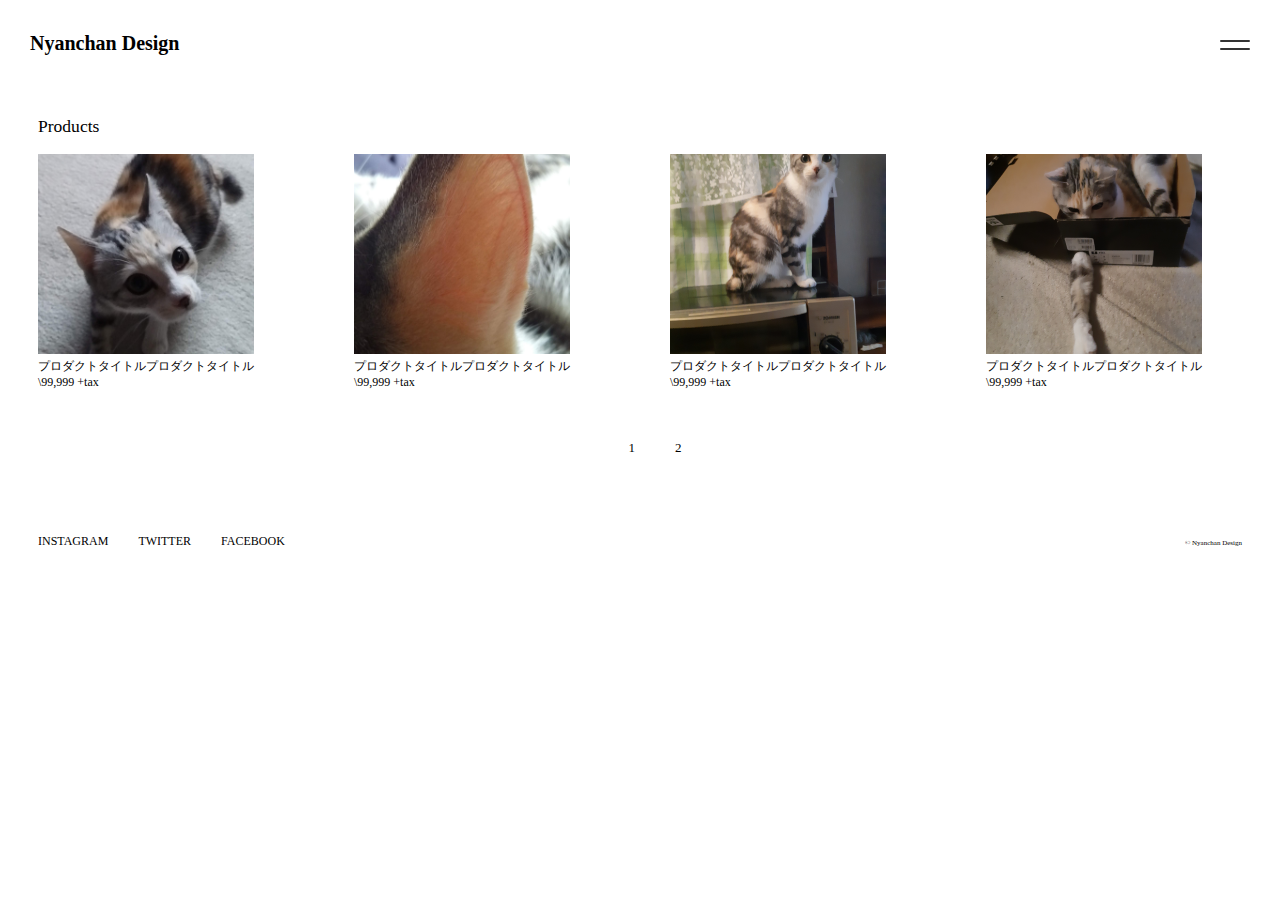
<file: index6-2.html>
<!--練習で使ったサイト　https://code-step.com/demo/html/store2/index.html　 　-->
<!DOCTYPE html>
<html lang="ja">


<head>
    <meta charset="UTF-8">
    <meta name="viewport" content="width=device-width, initial-scale=1.0">
    <title>LP練習</title>
    <link href="https://fonts.googleapis.com/css2?family=Source+Code+Pro:ital,wght@1,900&display=swap" rel="stylesheet">
    <link href="https://use.fontawesome.com/releases/v5.6.1/css/all.css" rel="stylesheet">
    <link rel="stylesheet" href="style6.css">
    <script src="https://ajax.googleapis.com/ajax/libs/jquery/3.5.1/jquery.min.js"></script>
    <script src="main6.js"></script>
</head>

<body>

<!--メニューのボタンjavaScriptで書く-->

<header id="header">
    <div class="head wrapper">
        <div class="header-title">
            <a href="https://code-step.com/demo/html/store2/index.html"><h1>Nyanchan Design</h1></a>
        </div>
        <div class="toggle_btn">
            <span></span>
            <span></span>
        </div>
        <nav id="navi">
            <ul class="nav-menu">
              <li><a href="index6-1.html">PRODUCTS</a></li>
              <li><a href="about.html">ABOUT</a></li>
              <li><a href="company.html">COMPANY</a></li>
              <li><a href="mailto:xxxxx@xxx.xxx.com?subject=お問い合わせ">CONTACT</a></li>
            </ul>
        </nav>
        <div id="mask"></div>
    </div>
</header>

<div class=" sub-title">
    <h3>Products</h3>
</div>

<div class="main-flex1">
    <div class="product">
        <a href="#">
            <img src="20181112_112717.jpg">
            <p>プロダクトタイトルプロダクトタイトル</p>
            <p>\99,999 +tax</p>
        </a>
    </div>
    <div class="product">
        <a href="#">
            <img src="20181225_111119.jpg">
            <p>プロダクトタイトルプロダクトタイトル</p>
            <p>\99,999 +tax</p>
        </a>
    </div>
    <div class="product">
        <a href="#">
            <img src="20190131_095437.jpg">
            <p>プロダクトタイトルプロダクトタイトル</p>
            <p>\99,999 +tax</p>
        </a>
    </div>
    <div class="product">
        <a href="#">
            <img src="20190322_011610.jpg">
            <p>プロダクトタイトルプロダクトタイトル</p>
            <p>\99,999 +tax</p>
        </a>
    </div>
    <ul class="number">
        <li><a href="index6-1.html" class="btn">1</a></li>
        <li>2</li>
        
    </ul>
</div>

<footer>
    <div class="wrapper">
        <div class="sns">
            <ul>
                <li><a href="https://www.instagram.com/"><p>INSTAGRAM</p></a></li>
                <li><a href="https://twitter.com/"><p>TWITTER</p></a></li>
                <li><a href="https://www.facebook.com/"><p>FACEBOOK</p></a></li>
            </ul>
            <div class="footer-logo"><p>© Nyanchan Design</p></div>
        </div>
    </div>
</footer>


</body>
</html>
</file>
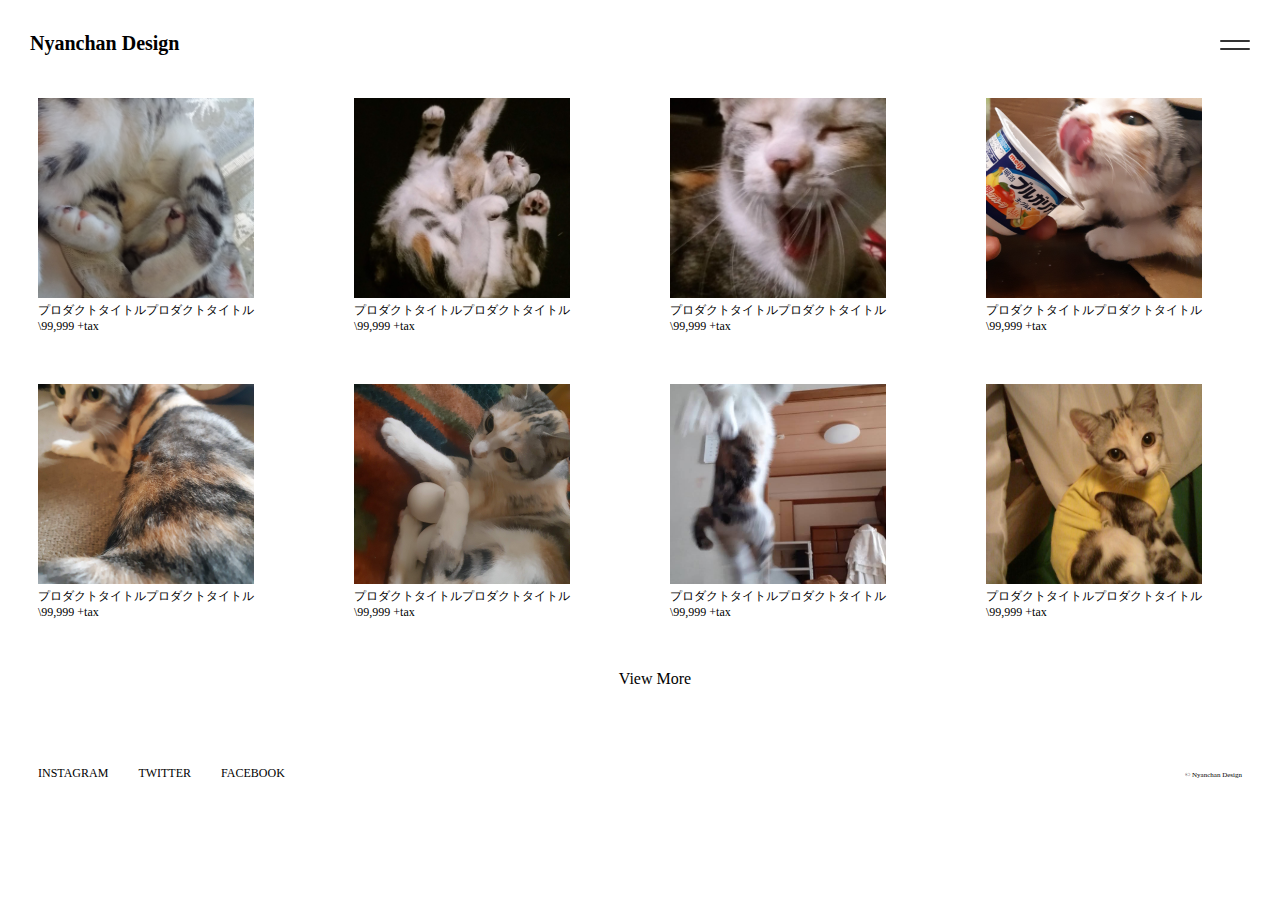
<file: index6.html>
<!--練習で使ったサイト　https://code-step.com/demo/html/store2/index.html　 　-->
<!DOCTYPE html>
<html lang="ja">

<head>
    <meta charset="UTF-8">
    <meta name="viewport" content="width=device-width, initial-scale=1.0">
    <title>LP練習6</title>
    <link href="https://fonts.googleapis.com/css2?family=Source+Code+Pro:ital,wght@1,900&display=swap" rel="stylesheet">
    <link href="https://use.fontawesome.com/releases/v5.6.1/css/all.css" rel="stylesheet">
    <link rel="stylesheet" href="style6.css">
    <script src="https://ajax.googleapis.com/ajax/libs/jquery/3.5.1/jquery.min.js"></script>
    <script src="main6.js"></script>
</head>

<body>

<!--メニューのボタンjavaScriptで書く-->

<header id="header">
    <div class="head wrapper">
        <div class="header-title">
            <a href="https://code-step.com/demo/html/store2/index.html"><h1>Nyanchan Design</h1></a>
        </div>
        <div class="toggle_btn">
            <span></span>
            <span></span>
        </div>
        <nav id="navi">
            <ul class="nav-menu">
              <li><a href="index6-1.html">PRODUCTS</a></li>
              <li><a href="about.html">ABOUT</a></li>
              <li><a href="company.html">COMPANY</a></li>
              <li><a href="mailto:xxxxx@xxx.xxx.com?subject=お問い合わせ">CONTACT</a></li>
            </ul>
        </nav>
        <div id="mask"></div>
    </div>
</header>


<div class="main-flex">
    <div class="product">
        <a href="product0.html">
            <img src="20180903_171620.jpg">
            <p>プロダクトタイトルプロダクトタイトル</p>
            <p>\99,999 +tax</p>
        </a>
    </div>
    <div class="product">
        <a href="#">
            <img src="20181009_192948.jpg">
            <p>プロダクトタイトルプロダクトタイトル</p>
            <p>\99,999 +tax</p>
        </a>
    </div>
    <div class="product">
        <a href="#">
            <img src="20181116_185734.jpg">
            <p>プロダクトタイトルプロダクトタイトル</p>
            <p>\99,999 +tax</p>
        </a>
    </div>
    <div class="product" id="right-product">
        <a href="#">
            <img src="20190220_123639.jpg">
            <p>プロダクトタイトルプロダクトタイトル</p>
            <p>\99,999 +tax</p>
        </a>
    </div>
    <div class="product">
        <a href="#">
            <img src="20190703_155027.jpg">
            <p>プロダクトタイトルプロダクトタイトル</p>
            <p>\99,999 +tax</p>
        </a>
    </div>
    <div class="product">
        <a href="#">
            <img src="20200430_020824.jpg">
            <p>プロダクトタイトルプロダクトタイトル</p>
            <p>\99,999 +tax</p>
        </a>
    </div>
    <div class="product">
        <a href="#">
            <img src="article000.jpg">
            <p>プロダクトタイトルプロダクトタイトル</p>
            <p>\99,999 +tax</p>
        </a>
    </div>
    <div class="product" id="right-product">
        <a href="#">
            <img src="article02.jpg">
            <p>プロダクトタイトルプロダクトタイトル</p>
            <p>\99,999 +tax</p>
        </a>
    </div>
    <a href="index6-1.html" class="btn"><p>View More</p></a>
</div>

<footer>
    <div class="wrapper">
        <div class="sns">
            <ul>
                <li><a href="https://www.instagram.com/"><p>INSTAGRAM</p></a></li>
                <li><a href="https://twitter.com/"><p>TWITTER</p></a></li>
                <li><a href="https://www.facebook.com/"><p>FACEBOOK</p></a></li>
            </ul>
            <div class="footer-logo"><p>© Nyanchan Design</p></div>
        </div>
    </div>
</footer>


</body>
</html>
</file>
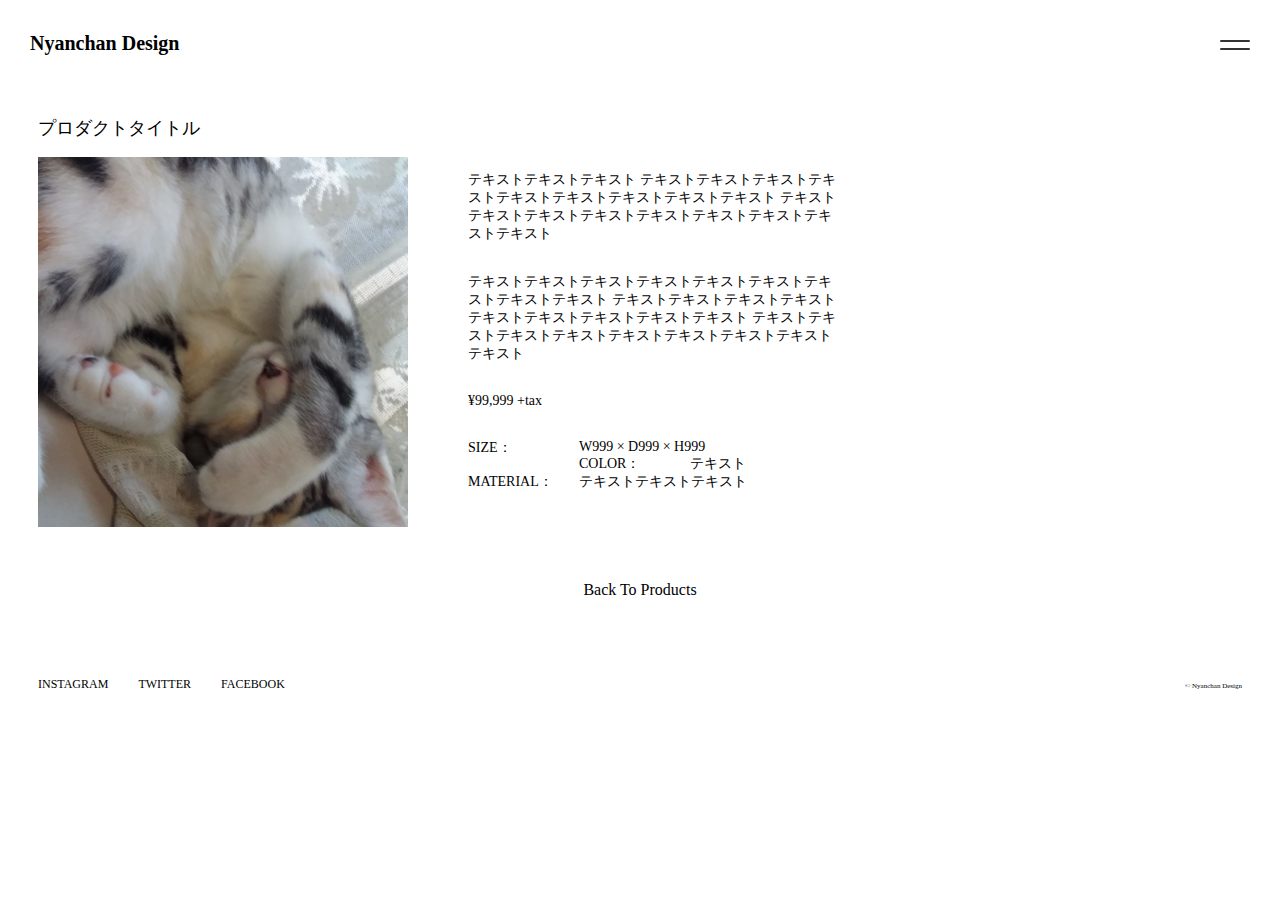
<file: product0.html>
<!--練習で使ったサイト　https://code-step.com/demo/html/store2/index.html　 　-->
<!DOCTYPE html>
<html lang="ja">

<head>
    <meta charset="UTF-8">
    <meta name="viewport" content="width=device-width, initial-scale=1.0">
    <title>LP練習</title>
    <link href="https://fonts.googleapis.com/css2?family=Source+Code+Pro:ital,wght@1,900&display=swap" rel="stylesheet">
    <link href="https://use.fontawesome.com/releases/v5.6.1/css/all.css" rel="stylesheet">
    <link rel="stylesheet" href="style6.css">
    <script src="https://ajax.googleapis.com/ajax/libs/jquery/3.5.1/jquery.min.js"></script>
    <script src="main6.js"></script>
</head>

<body>

    <!--メニューのボタンjavaScriptで書く-->
    
<header id="header">
    <div class="head wrapper">
        <div class="header-title">
            <a href="https://code-step.com/demo/html/store2/index.html"><h1>Nyanchan Design</h1></a>
        </div>
        <div class="toggle_btn">
            <span></span>
            <span></span>
        </div>
        <nav id="navi">
            <ul class="nav-menu">
              <li><a href="index6-1.html">PRODUCTS</a></li>
              <li><a href="about.html">ABOUT</a></li>
              <li><a href="company.html">COMPANY</a></li>
              <li><a href="mailto:xxxxx@xxx.xxx.com?subject=お問い合わせ">CONTACT</a></li>
            </ul>
        </nav>
        <div id="mask"></div>
    </div>
</header>

<div class=" sub-title">
    <h3>プロダクトタイトル</h3>
</div>

<div class="wrapper">
    <div class="product-page">
        <div class="product-img product-item">
            <img src="20180903_171620.jpg">
        </div>
        <div class="product-text product-item">
            <p>テキストテキストテキスト テキストテキストテキストテキストテキストテキストテキストテキストテキスト テキストテキストテキストテキストテキストテキストテキストテキストテキスト</p>
            <p>テキストテキストテキストテキストテキストテキストテキストテキストテキスト テキストテキストテキストテキストテキストテキストテキストテキストテキスト テキストテキストテキストテキストテキストテキストテキストテキストテキスト</p>
            <p>¥99,999 +tax</p>

            <dl>
                <dt>SIZE：</dt><dd>W999 × D999 × H999</dd>
                <dt>COLOR：</dt><dd>テキスト</dd>
                <dt>MATERIAL：</dt><dd>テキストテキストテキスト</dd>
            </dl>
        </div>
    </div>
    <a href="index6.html" class="back-btn"><p>Back To Products</p></a>
</div>



<footer>
    <div class="wrapper">
        <div class="sns">
            <ul>
                <li><a href="https://www.instagram.com/"><p>INSTAGRAM</p></a></li>
                <li><a href="https://twitter.com/"><p>TWITTER</p></a></li>
                <li><a href="https://www.facebook.com/"><p>FACEBOOK</p></a></li>
            </ul>
            <div class="footer-logo"><p>© Nyanchan Design</p></div>
        </div>
    </div>
</footer>


</body>
</html>
</file>
<file: style.css>
/*---------------    共通      ---------------------*/
li {
    list-style: none;
}

a {
    text-decoration: none;
    color: black;
}

.container{
    max-width: 960px;
    margin: 0 auto;
    padding: 0 4%;
}

*{
    box-sizing: border-box;
    padding: 0;
    margin: 0;
}
/*---------------   ヘッダー       ---------------------*/
header a{
    color: black;
}

#header{
    display:flex;
    justify-content: space-between; /*要素を左右均等に配置*/
    align-items: center;
    margin: 0 auto;
    padding: 0 4%;
    margin-bottom: 40px;
}

.top-title {
    font-weight:normal;
    line-height: 1px;
    margin-top: 20px;
}

.top-title a{
    display:block;
}

.menu {
    float:right;
    margin-top:30px;
}

.menu li{
    float:left;
    margin-right:30px;
    font-size:15px;
}

.menu li:last-child{
    margin: 0;
}

.menu a:hover{
    opacity:0.5;
}

.fa-instagram{
    font-size:25px;
}

@media (max-width: 600px){
    #header {
    max-width: 100%;
    height: auto;
    flex-direction: column;
    }

    .top-title {
    padding-top:20px;
    }

}

/*---------------   メイン       ---------------------*/
.image{
    width:100%;
    max-width: 1920px;
    height:420px;
    object-position: 50% 50%; /*ページの大きさに合わせて勝手にトリミングしてくれる*/
    margin-bottom: 40px;
}

/*---------------   アバウト       ---------------------*/
#about h2{
    text-align: center;
    margin-bottom: 40px;
}

#about p{
    margin-bottom: 40px;
}
/*---------------   ワークス       ---------------------*/
#works h2{
    text-align: center;
    margin-bottom: 40px;
}

.flex-img{
    display:flex;
    flex-wrap: wrap;
    justify-content: space-between;
    margin-bottom: 50px;
}

.list-img{
    width:33%;
    margin-bottom: 20px;
    padding:20px;
}

img{
    width: 100%;
    height:100%;
}

@media (max-width: 600px){
    .flex-img{
        flex-direction: column;
    }
    
    .list-img{
        width: 100%;
    }
}

/*---------------   ニュース    ---------------------*/
#news{
    margin-bottom: 40px;
}

#news a{
    color: black;
}

#news h2{
    text-align: center;
    margin-bottom: 40px;
}

.news-list{
    border-top:1px solid olivedrab;  
    padding:20px 0;
}

.lists li:last-child{
    border-bottom:1px solid olivedrab;  
}

.news-list p{
    margin-left: 20px;
}

/*---------------   コンタクト    ---------------------*/
#contact h2{
    text-align: center;
    margin-bottom: 40px;
}

.form{
    width: 100%;
    height: 100%;
}

#name, #mail{
    width: 100%;
    height: 40px;
    margin-bottom: 20px;
    border-color:1px solid rgba(130, 180, 29, 0.3);
}

textarea{
    width: 100%;
    height: 120px;
    margin-bottom: 30px;
}

.button{
    text-align: center;
}
#submit{
    height: 50px;
    width: 180px;
    margin-bottom: 30px;
    background-color: black;
    color: white;
    border: 1px solid black;
}

#submit:hover{
    background-color: white;
    color: black;
}

textarea {
    overflow: auto;/*文字が箱の中からはみ出た時の対応をブラウザ任せにする。大体スクロールバー出てくる*/
    resize: vertical; /*縦方向のみ大きさ変更できる（通常は縦横にサイズ変更可能）*/
}

@media(max-width: 600px){
    .form p {
        text-align: left;
        padding: 0;
        width:20%;
        margin: 0;
        font-size: 13px;
    }

    .form-container{
        display: flex;
    }
}
/*---------------   フッター       ---------------------*/

footer{
    height:13px;
    width:100%;
    color:white;
    background-color: black;
    font-size: 5px;
    text-align: center;
}
</file>
<file: style6.css>
/*---------------    共通      ---------------------*/
.body{
    margin: 0;
    padding: 0;
    top: 0;
    left: 0;
}

a{
    text-decoration: none;
}

li{
    list-style: none;
}

img{
    width: 100%;
    object-fit: cover;
}

.wrapper{
    max-width: 1360px;
    margin: 0 30px;
}

*{
    box-sizing: border-box;
}

/*---------------   ヘッダー       ---------------------*/
header{
    top: 0;
    left: 0;
    height: 80px; /*ヘッダーより下の要素は少なくとも80pxあけないとかぶる*/
    width: 100%;
    position: fixed;
    z-index: 10;        /*通常時表示、ボタン開くと下に配置*/
    background-color: white;
}

header .head{
    display: flex;
    justify-content: space-between;
}

.header-title a{
    color: black;
    font-size: 10px;
    line-height: 60px;
}

.header-title h1:hover{
    opacity: 0.5;
    transition: 1s;
}

        /*ボタン部分*/

.toggle_btn {
    width: 30px;
    height: 30px;
    position: relative;
    transition: all 0.5s;
    cursor: pointer;        /*クリックするようなaタグとかでもないのでポインターにする*/
    z-index: 20;            /*背景開いても表面に出る*/
    margin: 30px 0;
}
.toggle_btn span {
  display: block;
  position: absolute;       /*メニューの横棒を浮かす*/
  width: 30px;
  height: 2px;
  background-color: #333;
  border-radius: 4px;
  transition: all 0.5s;
}
.toggle_btn span:nth-child(1) {
  top: 10px;                /*横棒配置*/
}
.toggle_btn span:nth-child(2) {
  bottom: 10px;             /*横棒配置*/
}
.open .toggle_btn span {
  background-color: #fff;  /*openクラス付与で白に色変更*/
}
.open .toggle_btn span:nth-child(1) {/*openクラス付与でバツ印に変形*/
  -webkit-transform: translateY(4px) rotate(-45deg);
  transform: translateY(4px) rotate(-45deg);
}
.open .toggle_btn span:nth-child(2) {/*openクラス付与でバツ印に変形*/
  -webkit-transform: translateY(-4px) rotate(45deg);
  transform: translateY(-4px) rotate(45deg);
}



#navi {                     /*openクラス付与時のメニュー*/
  position: fixed;
  top: 0;
  left: -300px;             /*横幅と同じだけ左に移動させてデフォで見えない状態*/
  width: 300px;
  color: #fff;
  padding: 36px 20px;
  transition: all 0.5s;
  z-index: 20;              /*ボタン押したら表面に出てくる*/
  opacity: 0;
}
#navi a {
  color: #fff;
}
#navi li {
  margin-bottom: 14px;
}
.open #navi {
  left: 0;                  /*openクラス付与で左に移動してた分が消えて左から出てくる動きに。*/
  opacity: 1;
}



#mask {                     /*ボタン押したときの背景*/
    display: none;
    transition: all 0.5s;
}
.open #mask {               /*jsでmaskを押せばopenクラス消えるようにしてるので何処押してもopenクラス消える*/
    display: block;
    position: fixed;
    top: 0;
    left: 0;
    width: 100%;            /*画面全体表示*/
    height: 100%;
    background: #000;
    opacity: .8;
    z-index: 10;            /*ボタン押したときに背景として下に来る*/
    cursor: pointer;
}


/*---------------   メイン       ---------------------*/
.main-flex{
    width: 100%;
    padding-top: 90px;
    display: flex;
    flex-wrap: wrap;
    justify-content: space-between;
    margin: 0 15px;
}


.product{
    flex: auto;
    width: 24%;
    padding:0 15px 50px 15px;
}

.product img{
    height: 200px;
}

.product p{
    font-size: 12px;
    margin: 0;
}

.main-flex a{
    display: inline-block;
    color: black;
    margin: 0 auto;
    padding-top: 0;
}

.btn p{
    margin:0 auto 50px auto;
}
.btn p:hover{
    opacity: 0.5;
    transition: 1s;
}

.product:hover{
    opacity: 0.7;
    transition: 1s;
}

@media(max-width:900px){
    .product{
        width: 50%;
        padding:0 20px 30px 20px;
    }
    .product img{
        height: 350px;
    }
}


/*---------------   View More1  ---------------------*/
.sub-title{
    font-size: 15px;
    font-weight: normal;
    padding-top: 90px;
    margin: 0 30px;
}

.sub-title h3{
    font-weight: normal;
}

.main-flex1{
    width: 100%;
    padding-top: 0;
    display: flex;
    flex-wrap: wrap;
    justify-content: space-between;
    margin: 0 15px;
}

.main-flex1 a{
    display: inline-block;
    color: black;
    margin: 0 auto;
    padding-top: 0;
}

.number{
    display: flex;
    justify-content: space-between;
    margin: 0 auto 50px auto;
    padding: 0;
}

.number li{
    padding: 0 20px;
    font-size: 13px;
}

.number .btn:hover{  /*2ページ目で１にホバーすると全体が震える謎*/
    opacity: 0.5;
    transition: 1s;
}

/*---------------   商品紹介ページ   ---------------------*/
.product-page{
    display: flex;
    justify-content: space-between;
    max-width: 800px;
}

.product-item{
    width: 50%;
}

.product-item img{
    height: 370px;
}

.product-img{
    margin-right: 30px;
}

.product-text{
    margin-left: 30px;
    font-size: 14px; 
}

.product-text p {
    margin-bottom: 30px;
}

.product-text dt{
    float: left;
    width: 30%;
}

.product-text dd{
    width: 70%;
}

.back-btn p{
    color: black;
    margin:50px auto;
    text-align: center;
}

.back-btn p:hover{
    opacity: 0.5;
    transition: 1s;
}

@media(max-width:900px){
    .product-page{
        flex-direction: column;
    }
    .product-item{
        width: 100%;
    }
    .product-text{
        margin: 0;
    }
}


/*---------------   アバウト       ---------------------*/
.about{
    max-width: 600px;
    width: 100%;
    margin-bottom: 100px;
}

.about p{
    font-size: 14px;
    line-height: 28px;
    margin-bottom: 30px;
}



/*---------------   カンパニー       ---------------------*/

.company{
    max-width: 600px;
}

.company dl{        /*dl要素*でdisplay:flexの横並びがうまくできない floatだと崩れる*/
    margin:50px 0;
    font-size: 14px;
}
.company dt{
    float: left;
    border-bottom: 1px solid #dcdbdb;
    width: 30%;
    padding-bottom: 30px;
    padding-left: 5px;
    padding-top: 30px;
}

.company dd{
    border-bottom: 1px solid #dcdbdb;
    width: 65%;
    padding-bottom: 30px;
    padding-top: 30px;
}

.company dt:last-of-type,
.company dd:last-of-type{
    border-bottom: none;
}

.map{
    overflow-x: hidden;
    filter: grayscale(1);
    margin-top: 20px;
    margin-bottom: 80px;
}

@media(max-width:900px){
    .company dt{
        float: none;
    }
    .company dt{
        border-bottom: none;
        padding-bottom: 0;
    }
    .company dd{
        margin: 0;
        padding-left: 5px;
        padding-top: 5px;
        padding-bottom: 15px;
    }
}



/*---------------   コンタクト    ---------------------*/




/*---------------   フッター       ---------------------*/
footer .wrapper{
    display: flex;
    justify-content: space-between;

}

.sns{
    display: flex;
    justify-content: space-between;
    width: 100%;
}

.sns ul{
    display: flex;
    padding: 0;
}

.sns li{
    padding-right: 30px;
    font-size: 12px;
    padding-bottom: 0;
}

.sns li p{
    color: black;
}

.sns li:hover{
    opacity: 0.5;
    transition: 1s;
}


.footer-logo p{
    font-size: 7px;
    line-height: 60px;
}



@media(max-width:900px){
    .sns{
        flex-direction: column;
    }
    .sns li p{
        margin-bottom: 0;
    }
    .footer-logo p{
        padding: 0;
        line-height: 0;
    }
}
</file>
<file: style2.css>
/*---------------    共通      ---------------------*/
body {
    font-family: "Arial", "Hiragino Sans", "Hiragino Kaku Gothic ProN", "Meiryo", sans-serif;
    font-size: 0.875rem;
    color: #2a2a2a;
}

.container{
    max-width: 1200px;
    margin: 0 auto;
    padding: 0 5%;
    text-align: center;
}

p, h2{
    margin: 0;
    padding:0;
}

a{
    text-decoration: none;
}

*{
    box-sizing: border-box;
}

ul{
    list-style: none;
}


/*---------------   ヘッダー       ---------------------*/
#header{
    height: 100vh;/*画像の高さに合わせて可変はvh使う*/
    width: 100%;
    background-image: url("article01.jpg");/*背景画像出来ないときあるのは画像フォルダに移動するときに..が入ってないから*/
    background-size: cover;
    background-repeat: no-repeat;
    position: relative;
}
/*なんか横幅100％なのに隙間あいてる気がする*/

#header .site-title img{
    position: absolute;
    top: 30px;
    right: 30px;
    display: block;
    height: 50px;
    width: 120px;
}

/*---------------   メイン       ---------------------*/
.titleText{
    margin:0 auto;
    max-width: 600px;
}

.archive:hover, .New:hover{
    opacity: 0.8;
}


.special{
    font-size: 22px;
    margin: 0;
}

.special-p{
    font-size: 14.5px;
    margin-top: 20px;
    margin-bottom: 40px;
}


.archive{
    height: 500px;
    width: 100%;
    background-image: url("20181116_011224.jpg");
    margin-right: 20px;
    background-position: center;
}

.New{
    height: 500px;
    width: 100%;
    background-image: url("article05.jpg");
    background-position: center;
}

.main-text{
    height: 100px;
    width: 300px;
    margin: auto;
    margin-top: 200px;
    color: white;
}

.main-text h2{
    font-weight: normal;
    font-size: 20px;
    padding-top: 10px;
}

.main{
    display: flex;
}
@media(max-width:896px){
    .main{
        flex-direction: column;
    }
    .archive{
        margin-bottom: 30px;
    }
}

/*---------------   ファッション＆スタイル       ---------------------*/

.back-img {
    height: 550px;
    width: 100%;
    background-image: url("20190204_204743.jpg");
    margin-top: 20px;
    margin-bottom: 100px;
}

.back-img .titleText{
    padding-top: 40px;
}

.read{
    display: inline-block;
    height: 32px;
    width: 130px;
    color: black;
    border: 1px solid black;
    padding-top: 6px;
    font-size: 14px;
}

.read:hover{
    opacity: 0.5;
}

/*---------------   カタログ,アンティーク      ---------------------*/
.Catalog{
    margin-bottom: 50px;
}

.Catalog .titleText{
    margin: auto;
}

.Antique .titleText{
    margin: auto;
    margin-right: 30px;
}

.c-img{
    max-width: 500px;
    width: 100%;
    height: 500px;
    margin-bottom: 50px;
    padding-right: 30px;
}

.a-img{
    max-width: 500px;
    width: 100%;
    height: 500px;
    margin-bottom: 50px;
    margin-top: 50px;
}

.catalog-p{
    text-align: left;
    margin: 30px 0;
}


.Catalog, .Antique{
    display: flex;
}

.flex{
    width: 50%;
}

@media(max-width:896px){
    .Catalog, .Antique{
        flex-direction: column;
    }
    .c-img, .a-img, .special-p{
        max-width: 896px;
    }

    
}

/*---------------   フッター       ---------------------*/
/*ギブアップ*/
#footer {
    background-color: #333;
    font-size: 0.750rem;
  }
  #footer .flex-item {
    display: flex;
    justify-content: space-between;
    color: #fff;
    padding-top: 100px;
    padding-bottom: 100px;
  }
  #footer .item {
    width: 33%;
    line-height: 2;
  }
  #footer .item:first-child {
    padding: 60px 0;
  }
  #footer .item li::before {
    content: "-";
    margin-right: 5px;
  }
  #footer .item .title {
    font-size: 1rem;
    font-weight: bold;
    margin-bottom: 10px;
  }
  #footer .copyright {
    background-color: #fff;
    text-align: center;
    padding: 30px 0;
  }

  #footer img{
    top: 200px;
    left: 50px;
    display: block;
    height: 50px;
    width: 120px;
  }

  #footer a:hover{
      opacity: 0.7;
  }

  @media(max-width:896px){
    #footer .flex-item {
        flex-direction: column;
        padding-top: 30px;
        padding-bottom: 30px;
        text-align: left;
      }
      #footer .item {
        width: 100%;
        margin-bottom: 30px;
      }
      #footer .item:first-child {
        text-align: center;
        display: flex;
        justify-content: center;
        padding: 0;
      }
  }



/*---------------   ロゴ       ---------------------*/
</file>
<file: style3.css>
/*---------------    共通      ---------------------*/
body{
    color: #333;
    font-size: 12px;
    font-family: 'Raleway', sans-serif;
}

ul{
    list-style: none;
}

a{
    text-decoration: none;
    color: black;
}

.wrapper{
    max-width: 800px;
    margin: 0 auto;
}

img{
    width: 100%;
    max-height: 600px;
    object-fit: cover;
}

table {
    border-collapse: collapse;
    border-spacing: 0;
}
/*---------------   ヘッダー       ---------------------*/
header a{
    color: black;
}

header{
    max-width: 1000px;
    padding: 26px 0 26px 0;
    margin: 0 auto 50px auto;
    border-bottom: 0.1px solid rgba(64, 56, 102, 0.582);
}

header h1{
    text-align: center;
    width: 109px;
    margin: 0 auto 20px auto;
    font-size: 25px;
}

.site-title a {
    display: block;
}

header .flex-item{
    display: flex;
    justify-content: space-between;
    align-items: center;
}

header .item ul{
    display: flex;
    align-items: center;
}

header .menu li{
    margin-right: 13px;
    font-size: 11px;
}

header .login li{
    margin-left: 13px;
    font-size: 11px;
}

/*---------------   メイン       ---------------------*/

.main .item h2{
    border-top:  0.1px solid rgba(64, 56, 102, 0.582);
    border-bottom:  0.1px solid rgba(64, 56, 102, 0.582);
    line-height: 30px;
    padding: 20px 0;
}

.main .item p{
    line-height: 20px;
    padding-bottom: 30px;
    
}

.main .flex-item{
    display: flex;
    justify-content: space-between;
    margin-bottom: 100px;
}

.main .item{
    width: 49%;
}

.main .item:first-child{
    padding-right: 50px;
}

.main .order-table {
    width: 100%;
    margin-bottom: 20px;
    text-align: center;
}

.main .order-table .color,
.main .order-table .size{
    width: 20%;
}

.main .order-table .quantity{
    width: 60%;
}

.main .order-table td{
    border-top: 0.1px solid rgba(64, 56, 102, 0.582);
}

.main .order-table th,
.main .order-table td{
    border-right: 0.1px solid rgba(64, 56, 102, 0.582);
    padding: 10px;
}

.main .order-table th:last-child,
.main .order-table td:last-child{
    border-right:none;
}

.main .order-table select{
    width: 100%;
    padding: 0 10px;
}

.main input{
    background-color: #4B4B4B;
    color: white;
    width: 100%;
    border: none;
    height: 60px;
    margin-bottom: 30px;
}

.main input:hover{
    cursor: pointer;
}


/*---------------   メイン       ---------------------*/

.main .size-table {
    width: 100%;
    margin-bottom: 20px;
    text-align: center;
    border-top: 0.1px solid rgba(64, 56, 102, 0.582);
    border-left: 0.1px solid rgba(64, 56, 102, 0.582);
}

.main .size-table .size{
    width: 10%;
    background-color: #ecebeb;
}

.main .size-table .chest,
.main .size-table .weist,
.main .size-table .height{
    width: 30%;
    background-color: #ecebeb;
}

.main .size-table th,
.main .size-table td{
    border-right: 0.1px solid rgba(64, 56, 102, 0.582);
    border-bottom: 0.1px solid rgba(64, 56, 102, 0.582);
    padding: 10px;
}
.main .size-table .size-back{
    background-color: #ecebeb;
}


@media(max-width:896px){
    header {
        margin-bottom: 0;
        border-bottom: none;   
    }
    nav {
        overflow-x: scroll;
    }
    .main .flex-item{
        flex-direction: column;
    }

    .main .item{
        width: 100%;
    }
    .main .img{
        width: 100%;
        margin: 0 0 10px 0;
    }
    header .menu ul,
    header .login ul{
        margin-bottom: 0;
    }


}

/*---------------   フッター       ---------------------*/
#footer {
    padding: 10px 0;
  }
  #footer .copyright {
    font-size: 10px;
    text-align: center;
  }
</file>
<file: style5.css>
/*---------------    共通      ---------------------*/
html {
    font-size: 100%;
    font-family: "Helvetica Neue", "Arial", "Hiragino Sans", "Hiragino Kaku Gothic ProN", "Meiryo", sans-serif;
}

body {
    padding: 0;
    margin: 0;
    font-size: 0.9rem;
    line-height: 1.7;
}

li{
    list-style: none;
}

a{
    text-decoration: none;
}

.wrapper{
    max-width: 1000px;
    padding: 90px 16px 150px 16px;
    margin: 0 auto;
}

@media(max-width:767px){
    .wrapper{
        padding: 30px 16px 50px 16px;
    }
}

/*---------------   ヘッダー       ---------------------*/
header{
    height: 100vh;
    width: 100%;
    background-image: url("1534998432845.jpg");
    background-size: cover;
    background-position: 90% 0%;
    position: relative;
    top: 0;
    left: 0;
}

.main-title{
    position: absolute;
    text-align: center; 
    top: 20%;   /*画面小さくするとずれてる？*/
    bottom: 40%;
    left: 0;
    right: 0; /*left,rightどっちも０にしないとtext-align:centerは無効らしい？*/
}


.main-title a{
    color: black;
}
.main-title h1{
    font-size: 110px;
    filter: drop-shadow(5px 5px 1px #fff); 
}

.menu-list ul{
    position: absolute;
    display: flex;
    justify-content: space-between;
    top: 15px;
    right: 15px;
    text-align: center;
}

.menu-list li{
    padding-right: 20px;
    font-size: 15px;
    font-weight: bold;
}


.menu-list a{
    color: black;
}
            /*メニューにホバーした時の動き*/
.menu-list a:hover{
    color: red;
    transition: 1s;
    filter: drop-shadow(10px 10px 3px #4444dd); /*影を付ける*/
}

/*---------------   メニュー       ---------------------*/
.menu{
    margin-bottom: 50px;
}

.menu-title{
    margin-top: 30px;
    height: 300px;
    width: 100%;
    background-image: url("article020.jpg");
    background-repeat: none;
    background-size: cover;
    background-attachment: fixed; /*背景画像固定*/
    position: relative;
}

.menu-title h2{
    font-size: 70px;
    text-align: center;
    filter: drop-shadow(5px 5px 1px #fff);
    position: absolute;
    left: 0;
    right: 0;
    top: 10%;
}

.menu-flex{
    display: flex;
    justify-content: center;
    text-align: center;
}

.flex-item h3{
    font-size: 40px;
    border-bottom:6px solid red;
    display: inline-block; /*指定しないとinline要素で幅がなくて線が伸びちゃうからinline-blockで幅をもたせる*/
    margin: 0 auto 60px auto;
}

.menu-flex .flex-item{
    width: 50%;
    padding: 0 45px;
}

.menu .menu-flex .coffee{
    border-right: 1px solid black;
}

.menu dl{
    display: flex;
    justify-content: space-between;
}

.menu dt{
    float: left;
    border-bottom:1px dotted black; /*点線はdotted*/
    width: 87%;
    padding-right: 30px;
    text-align: left;
}

.menu dd{
    padding-top: 10px;
    width: 13%;
    text-align: right;
}

#food{
    margin-bottom: 60px;
}


@media(max-width:767px){
    .menu-title{
        margin-top: 10px;
        height: 100px;
        background-attachment: scroll; /*背景画像固定*/
    }
    .menu-title h2{
        font-size: 30px;
        top: 5%;
        filter: drop-shadow(5px 5px 1px gray);
    }

    .flex-item h3{
        font-size: 20px;
    }
    .menu-flex{
        padding-top: 10px;
        flex-direction: column;
    }
    .menu .flex-item{
        width: 100%;
        margin: 0 auto;
        padding: 0;
    }
    .menu .menu-flex .coffee{
        border-right: none
    }
    .menu{
        margin-bottom: 0;
    }
    #food{
        margin-top: 60px;
        padding-bottom: 30px;
    }
}


/*---------------   アバウト       ---------------------*/
.about-title{
    margin-top: 30px;
    height: 300px;
    width: 100%;
    background-image: url("article030.jpg");
    background-repeat: none;
    background-size: cover;
    background-attachment: fixed; /*背景画像固定*/
    position: relative;
}

.about-title h2{
    font-size: 70px;
    text-align: center;
    filter: drop-shadow(5px 5px 1px #fff);
    position: absolute;
    left: 0;
    right: 0;
    top: 10%;
}

.about{
    text-align: center;
}

.about h3{
    font-size: 40px;
    border-bottom:6px solid red;
    display: inline-block; /*指定しないとinline要素で幅がなくて線が伸びちゃうからinline-blockで幅をもたせる*/
    margin: 0 auto 60px auto;
    padding-top: 100px;
}

.about-flex{
    display: flex;
    justify-content: space-between;
}

.about-item{
    width: 50%;
    padding: 3px 30px;
    line-height: 30px;
}

.about-item p{
    padding-bottom: 30px;
    text-align: left;
}



            /*ホバーした時の動き*/
.btn {
    width: 160px;
    height: 50px;
    line-height: 52px;
    display: inline-block;
    color: #000;
    padding: 0;
    cursor: pointer;
    transition: all 0.3s ease;
    position: relative;
}
.btn span {
  position: relative;
  display: block;
  width: 100%;
  height: 100%;
}
.btn:before,
.btn:after {
  position: absolute;
  content: "";
  right: 0;
  bottom: 0;
  background: #e03131;
  transition: all 0.3s ease;
}
.btn span:before,
.btn span:after {
  position: absolute;
  content: "";
  left: 0;
  top: 0;
  background: #e03131;
  transition: all 0.3s ease;
}
.btn:before,
.btn span:before {
  width: 2px;
  height: 50%;
}
.btn:after,
.btn span:after {
  width: 20%;
  height: 2px;
}
.btn:hover:before,
.btn span:hover:before {
  height: 100%;
}
.btn:hover:after,
.btn span:hover:after {
  width: 100%;
}


@media(max-width:767px){
    .about-title{
        margin-top: 0;
        height: 100px;
        width: 100%;
        background-attachment: scroll; /*背景画像固定*/
    }
    
    .about-title h2{
        font-size: 30px;
        top: 5%;
    }
    .about h3{
        font-size: 20px;
        padding-top: 0;
    }
    .about-flex{
        flex-direction: column;
    }
    
    .about-item{
        width: 100%;
        padding-left: 0;
    }

}


            
/*---------------      ロケーション    ---------------------*/

.location-title{
    margin-top: 30px;
    height: 300px;
    width: 100%;
    background-image: url("zzz2.jpg");
    background-repeat: none;
    background-size: cover;
    background-attachment: fixed; /*背景画像固定*/
    position: relative;
}

.location-title h2{
    font-size: 70px;
    text-align: center;
    filter: drop-shadow(5px 5px 1px #fff);
    position: absolute;
    left: 0;
    right: 0;
    top: 10%;
}

.location{
    text-align: center;
}

.location h3{
    font-size: 40px;
    border-bottom:6px solid red;
    display: inline-block; /*指定しないとinline要素で幅がなくて線が伸びちゃうからinline-blockで幅をもたせる*/
    margin: 0 auto 60px auto;
}

.location p{
    text-align: left;
}

.map{
    width: 100%;
    filter: grayscale(1);/*灰色に暗くする*/
    overflow: hidden; /*はみでた要素を隠す、これが無いと画面小さい時にも地図が横に広がって崩れる*/
}

@media(max-width:767px){
    .location-title{
        margin-top: 10px;
        height: 100px;
        background-attachment: scroll; /*背景画像固定*/
    }
    
    .location-title h2{
        font-size: 30px;
        top: 5%;
    }
    .location h3{
        font-size: 20px;
    }
}

/*---------------   フッター       ---------------------*/
footer{
    font-size: 8px;
    text-align: center;
    bottom: 0;
    padding: 0;
    margin: 0;
}
</file>
